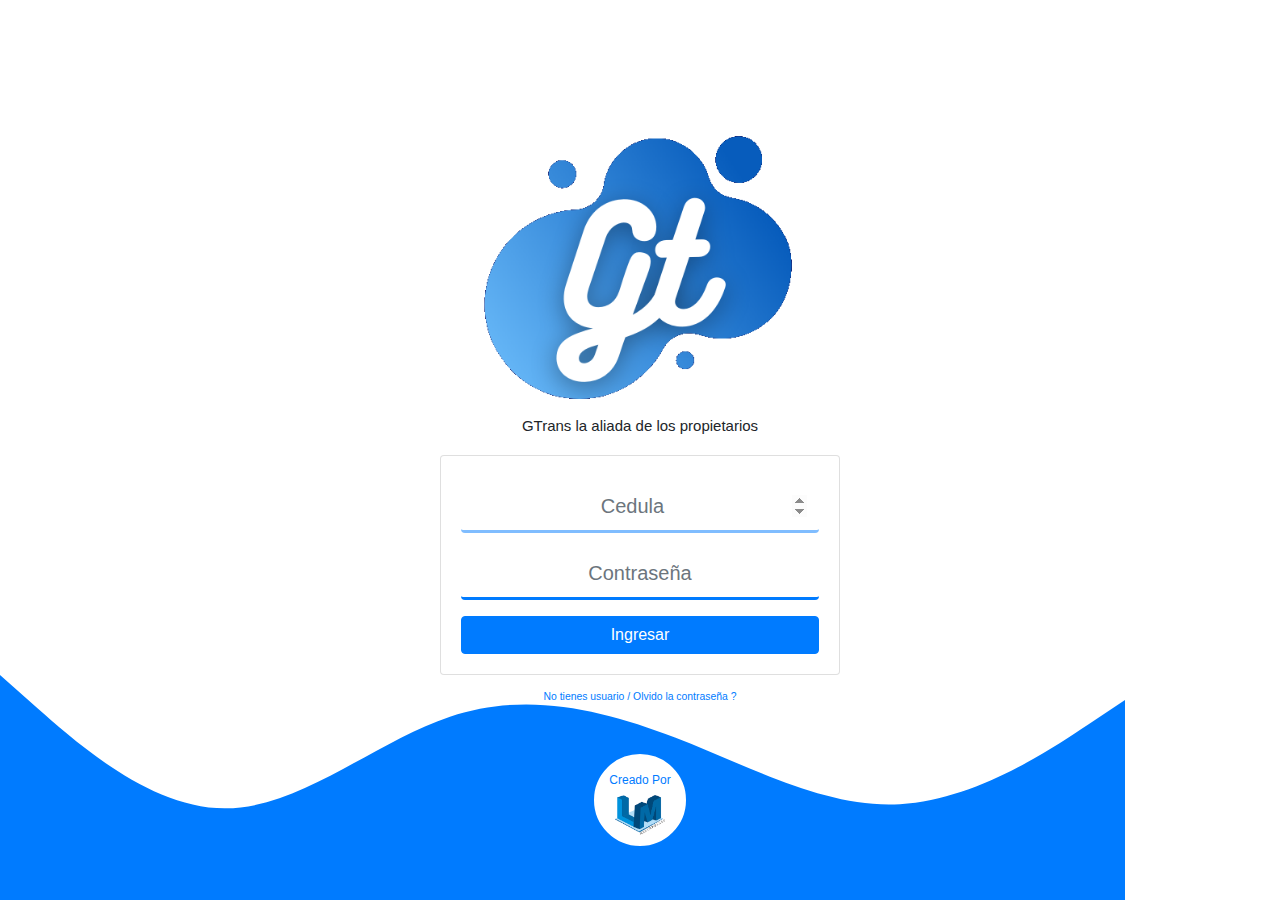
<file: index.html>
<!DOCTYPE html>
<html lang="es">

  <head>
    <meta charset="utf-8">
    <meta http-equiv="X-UA-Compatible" content="IE=edge">
    <meta name="viewport" content="width=device-width, initial-scale=1, shrink-to-fit=no, maximum-scale=1.0, user-scalable=0">

    <title>Login - PORTAL UNITED</title>

    <link href="libs/bootstrap.css" rel="stylesheet">
    <link href="libs/fontawesome/css/all.min.css" rel="stylesheet">
    <link href="css/styles.css" rel="stylesheet">

    <link href="../libs/normalize.css" rel="stylesheet">

  </head>

  <body class="width100porciento backgroundWhite hiddenScrollX">

    <div class="container paddingLaterales25px" style="margin-top: 10%">

      <div class="textCenter">
        <img src="images/logo_trans.png" style="width: 30%">
      </div>
      <h3 class="textCenter fontSize15px marginTop10px">GTrans la aliada de los propietarios</h3>

      <div class="card card-login mx-auto marginTop20px">
        <div id="cardLogin" class="card-body paddingTop10">
            <div class="form-group">
                <input type="number" id="inputCedula" class="form-control textCenter fontSize20px inputBorderBottom py-4 mt-3" placeholder="Cedula" autofocus="autofocus">
            </div>
            <div class="form-group">
                <input type="password" id="inputPassword" class="form-control textCenter fontSize20px inputBorderBottom py-4 mt-3" placeholder="Contraseña">
            </div>
            <a class="btn btn-primary btn-block colorWhite" id="btnlogin">Ingresar</a>
        </div>

        <!-- ***************************** -->

        <div id="cardEmpresa" class="card-body displayNone">
            <label for="inputCedula" class="textCenter fontSize18px width100porciento">Seleccione una empresa</label>
            <br>
            <label class="fontSize13px textCenter width100porciento"><i>Con la suscripcion <b>PLUS</b> puede consultar todas las empresas al mismo tiempo</i></label>
            <select class="form-control textCenter fontSize20px inputBorderBottom" id="inputEmpresa">
            </select>
            <a class="btn btn-primary btn-block colorWhite marginTop15px" id="btnSelectEmpresa">Ingresar</a>
        </div>
      </div>
      <h6 class="textCenter marginTop10px"><a class="fontSize13px" href="mailto:soporte@lmsoluciones.co?Subject=Crear%20/%20Asignar%20Usuario%20GTrans%20United"><small>No tienes usuario / Olvido la contraseña ?</small></a></h6>
    </div>


    <footer id="footerLogin" style="position: absolute; width: 100%; bottom: 0px;">
        <div id="divLogoBig">
          <div class="centerDiv">
            <a class="backgroundWhite aLogoBig" href="#">
              <h4 class="textCenter fontSize12px">Creado Por</h4>
              <img src="images/lm.png" class="imgLogoBig">
            </a>
          </div>  
        </div>

        <svg class="svgWave" xmlns="http://www.w3.org/2000/svg" viewBox="0 0 1440 320" style="height: 250px">
          <path fill="#007bff" fill-opacity="1" d="M0,32L48,74.7C96,117,192,203,288,202.7C384,203,480,117,576,85.3C672,53,768,75,864,112C960,149,1056,203,1152,197.3C1248,192,1344,128,1392,96L1440,64L1440,320L1392,320C1344,320,1248,320,1152,320C1056,320,960,320,864,320C768,320,672,320,576,320C480,320,384,320,288,320C192,320,96,320,48,320L0,320Z"></path>
        </svg>
    </footer>
    

    <script src="libs/jquery.js"></script>
    <script src="libs/bootstrap.js"></script>
    <script src="libs/jquery.easing.js"></script>
    <script src="libs/sweetalert2.js"></script>
    

    <script src="js/functionsUtiles.js"></script>
    <script src="js/views/index.js"></script>

  </body>
</html>
</file>
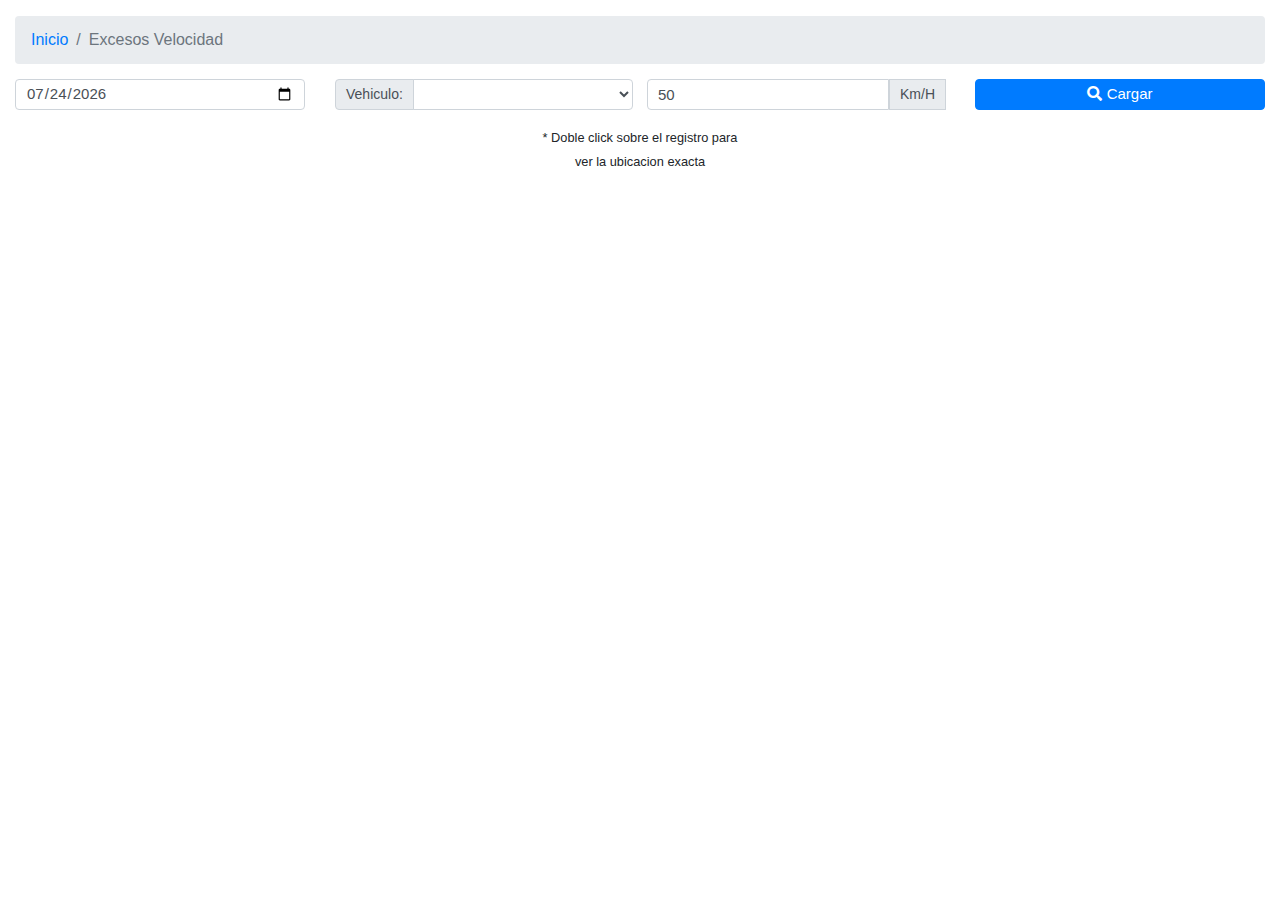
<file: views/excesosVelocidad.html>
<!DOCTYPE html>
<html lang="es">

  <head>
    <meta charset="utf-8">
    <meta http-equiv="X-UA-Compatible" content="IE=edge,chrome=1">
    <meta name="viewport" content="width=device-width, initial-scale=1, shrink-to-fit=no, maximum-scale=1.0, user-scalable=0">

    <title>EXCESOS VELOCIDAD</title>

    <link href="../libs/bootstrap.css" rel="stylesheet">
    <link href="../libs/fontawesome/css/all.min.css" rel="stylesheet">
    <link href="../css/styles.css" rel="stylesheet">
    
    <link href="https://jqwidgets.com/public/jqwidgets/styles/jqx.base.css" rel="stylesheet">
    <link href="https://jqwidgets.com/public/jqwidgets/styles/jqx.material.css" rel="stylesheet">

    <link href="../libs/normalize.css" rel="stylesheet">
    
  </head>

  <body id="page-top">

    <div id="wrapper">
      <div id="content-wrapper">

        <div class="container-fluid" style="height: 100%">

          <!-- Breadcrumbs-->
          <ol class="breadcrumb marginBottom10px">
              <li class="breadcrumb-item">
                <a href="#">Inicio</a>
              </li>
              <li class="breadcrumb-item active">Excesos Velocidad</li>
          </ol>
          
          <div class="row">
              <div class="col-12 col-sm-3 marginTop5px">
                  <input type="date" id="inpFecha" class="form-control input-sm inputSmall">
              </div>
              <div class="col-7 col-sm-3 marginTop5px paddingR7">
                  <div class="input-group">
                    <div class="input-group-prepend inputSmallSinPad">
                      <div class="input-group-text fontSize14px paddingLaterales10px">Vehiculo: </div>
                    </div>
                    <select class="form-control input-sm inputSmall" id="inpVehiculo">
                    </select>
                  </div>
              </div>
              <div class="col-5 col-sm-3 marginTop5px paddingL7">
                  <div class="input-group">
                    <input type="number" id="inpVelocidad" name="inpVelocidad" value="50" class="form-control input-sm inputSmall">
                    <div class="input-group-prepend inputSmallSinPad">
                      <div class="input-group-text fontSize14px paddingLaterales10px">Km/H</div>
                    </div>
                  </div>  
              </div>
              <div class="col-12 col-sm-3 marginTop5px">
                <button type="button" class="btn btn-primary width100porciento inputSmall" id="btnCargar"><i class="fas fa-search"></i> Cargar</button>
              </div>
          </div>

          <div class="marginTop10px">
              <div id="gridDatos"></div> 
          </div>

          <label class="width100porciento textCenter marginTop5px"><small>* Doble click sobre el registro  para <br> ver la ubicacion exacta</small></label>
        </div>
      </div>
    </div>


    <!-- UBICACION -->
    <div class="modal" tabindex="-1" role="dialog" id="modalUbicar" data-backdrop="static" data-keyboard="false">
      <div class="modal-dialog modal-dialog-centered modal-md">
        <div class="modal-content">
            <div class="modal-header">
                <h5 class="modal-title width100porciento textCenter">Ubicacion</h5>
            </div>
            <div class="modal-body" style="padding-top: 7px;">
                
                <label class="labelStyle width100porciento textCenter">Direccion:</label>
                <br>
                <label id="lblDireccion" class="margin0 width100porciento textCenter">-</label>

                <hr>

                <div id="googleMap" style="width:100%; height:250px;"></div>

            </div>
            <div class="modal-footer">
                <button type="button" class="btn btn-default" data-dismiss="modal">Cerrar</button>
            </div>
        </div>
      </div>
    </div>

    <!--  ----------------------------------- -->


    <script src="../libs/jquery.js"></script>
    <script src="../libs/bootstrap.js"></script>
    <script src="../libs/jquery.easing.js"></script>
    <script src="../libs/sweetalert2.js"></script>

    <script src="../libs/jqx-all.js"></script>

    <script src="../js/scripts.js"></script>
    <script src="../js/functionsUtiles.js"></script>
    <script src="../js/views/excesosVelocidad.js"></script>


  </body>

</html>
</file>
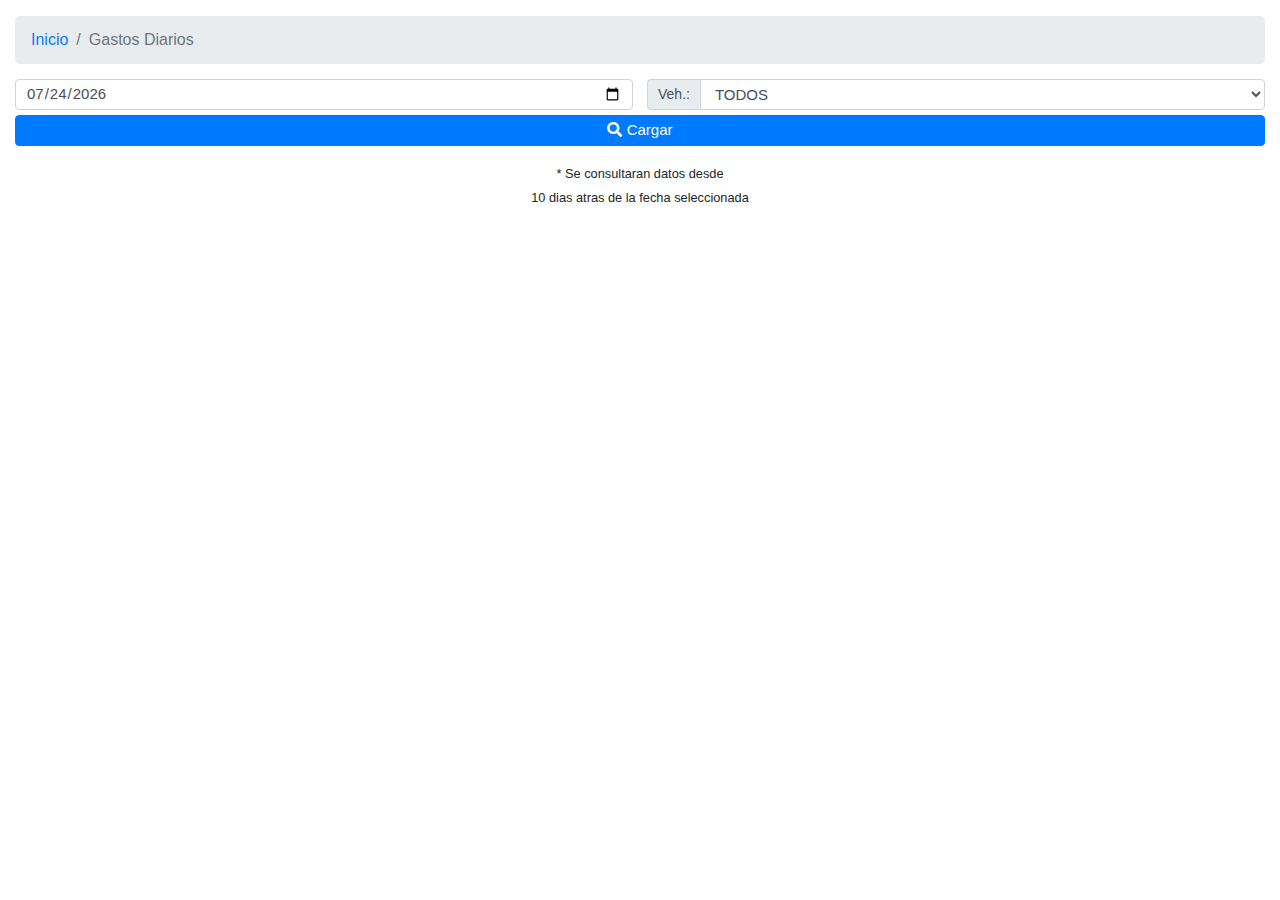
<file: views/gastos.html>
<!DOCTYPE html>
<html lang="es">

  <head>
    <meta charset="utf-8">
    <meta http-equiv="X-UA-Compatible" content="IE=edge,chrome=1">
    <meta name="viewport" content="width=device-width, initial-scale=1, shrink-to-fit=no, maximum-scale=1.0, user-scalable=0">

    <title>GASTOS DIARIOS</title>

    <link href="../libs/bootstrap.css" rel="stylesheet">
    <link href="../libs/fontawesome/css/all.min.css" rel="stylesheet">
    <link href="../css/styles.css" rel="stylesheet">
    
    <link href="https://jqwidgets.com/public/jqwidgets/styles/jqx.base.css" rel="stylesheet">
    <link href="https://jqwidgets.com/public/jqwidgets/styles/jqx.material.css" rel="stylesheet">

    <link href="../libs/normalize.css" rel="stylesheet">
    
  </head>

  <body id="page-top">

    <div id="wrapper">
      <div id="content-wrapper">

        <div class="container-fluid" style="height: 100%">

          <!-- Breadcrumbs-->
          <ol class="breadcrumb marginBottom10px">
              <li class="breadcrumb-item">
                <a href="#">Inicio</a>
              </li>
              <li class="breadcrumb-item active">Gastos Diarios</li>
          </ol>
          
          <div class="row">
              <div class="col-6 marginTop5px paddingR7">
                  <input type="date" class="form-control inputSmall input-sm" id="inpFecha">
              </div>
              <div class="col-6 marginTop5px paddingL7">
                  <div class="input-group">
                      <div class="input-group-prepend inputSmallSinPad">
                        <div class="input-group-text fontSize14px paddingLaterales10px">Veh.: </div>
                      </div>
                      <select class="form-control input-sm inputSmall" id="inpVehiculo">
                          <option value="N/A">TODOS</option>
                      </select>
                  </div>
              </div>
              <div class="col-12 marginTop5px">
                <button type="button" class="btn btn-primary width100porciento inputSmall" id="btnCargar">
                  <i class="fas fa-search"></i> Cargar</button>
              </div>
          </div>

          <div class="marginTop10px">
              <div id="gridDatos"></div> 
          </div>
          
          <label class="width100porciento textCenter marginTop5px"><small>* Se consultaran datos desde <br> 10 dias atras de la fecha seleccionada</small></label>
        </div>
      </div>
    </div>
    

    <script src="../libs/jquery.js"></script>
    <script src="../libs/bootstrap.js"></script>
    <script src="../libs/jquery.easing.js"></script>
    <script src="../libs/sweetalert2.js"></script>

    <script src="../libs/jqx-all.js"></script>

    <script src="../js/scripts.js"></script>
    <script src="../js/functionsUtiles.js"></script>
    <script src="../js/views/gastos.js"></script>


  </body>

</html>
</file>
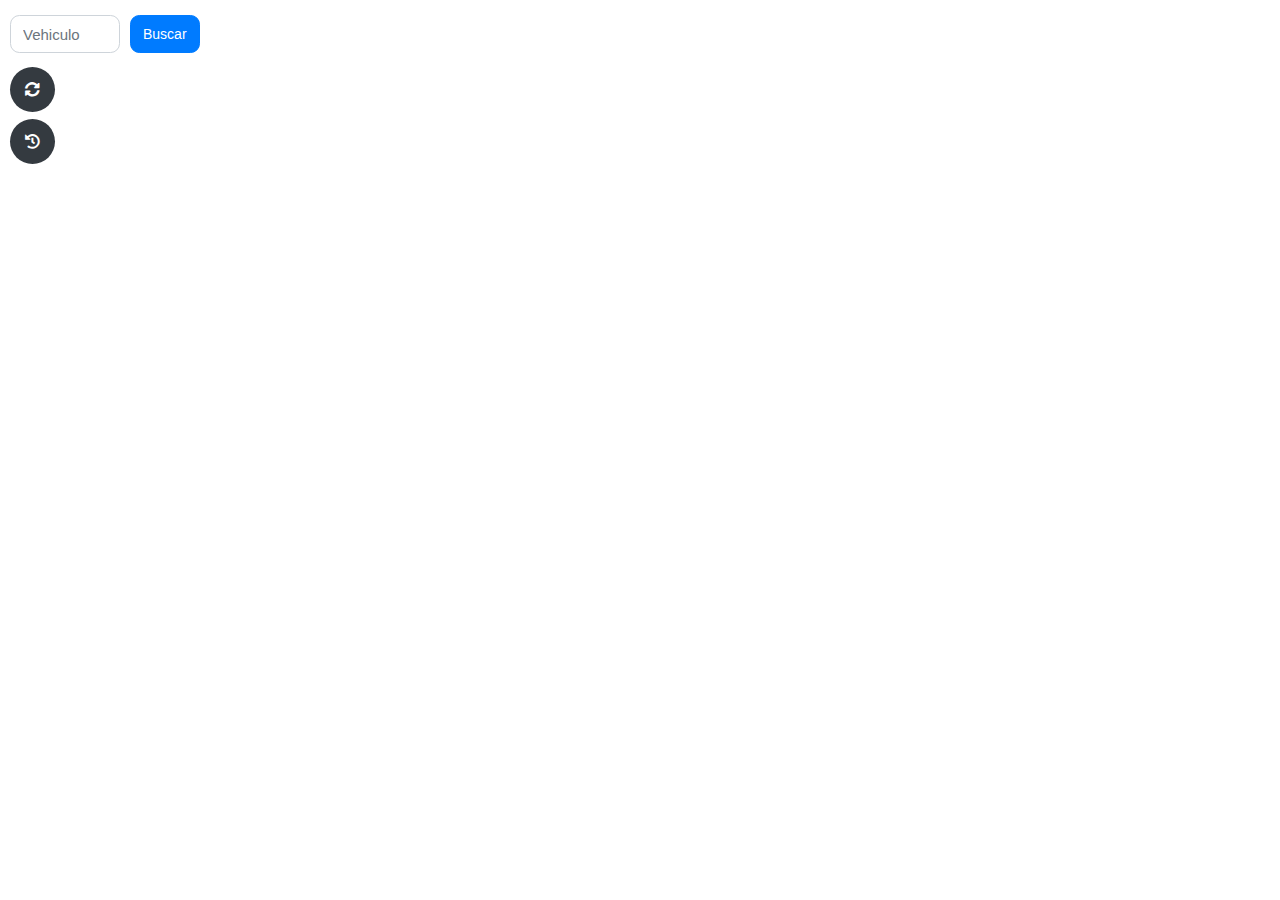
<file: views/mapa.html>
<!DOCTYPE html>
<html lang="es">

  <head>
    <meta charset="utf-8">
    <meta http-equiv="X-UA-Compatible" content="IE=edge,chrome=1">
    <meta name="viewport" content="width=device-width, initial-scale=1, shrink-to-fit=no, maximum-scale=1.0, user-scalable=0">

    <title>MAPA</title>

    <link href="../libs/bootstrap.css" rel="stylesheet">
    <link href="../libs/fontawesome/css/all.min.css" rel="stylesheet">
    <link href="../css/styles.css" rel="stylesheet">

    <link href="https://jqwidgets.com/public/jqwidgets/styles/jqx.base.css" rel="stylesheet">
    <link href="https://jqwidgets.com/public/jqwidgets/styles/jqx.material.css" rel="stylesheet">

    <link href="../libs/normalize.css" rel="stylesheet">
    
    <style type="text/css">

      .labelMarker{
          background: white;
          color: black;
          text-align: center;
          border: 1px solid black;
          padding: 1px 8px;
          font-weight: 500;
          font-size: 12px;
          border-radius: 3pt;
      }

      #btnFloatVehiculo{
          position: absolute; 
          top: 15px; 
          left: 10px; 
          z-index: 100;
          display: flex;
      }

      #btnFloatVehiculo input{
          color: black; 
          font-size: 15px; 
          width: 110px;
      }

      #btnFloatVehiculo button{
          padding: 6px;
          margin-left: 10px;
      }

      #btnsFlotantes{
          position: absolute;
          top: 60px;
          left: 10px;  
          width: 44px;
      }

      #btnsFlotantes button{
          margin-top: 7px;
          padding-top: 7px;
      }

      #btnsFlotantesRecorridos{
          position: absolute;
          bottom: 43px;
          left: 11px;  
      }

      #btnsFlotantesRecorridos button{
          padding: 5px 12px 7px 12px;
      }

    </style>

  </head>

  <body id="page-top">

    <div id="btnFloatVehiculo">
        <input id="inpVehiculo" type="text" class="form-control input-sm borderRadius7pt" placeholder="Vehiculo"/> 
        <button id="btnBusqueda" type="button" class='btn-floating btn btn-primary btn-sm paddingLaterales12px borderRadius7pt colorWhite'>Buscar</button>
    </div>

    <div id="googleMap" style="width:100%;height:100vh;"></div>

    <div id="btnsFlotantes">
        <button id="btnRefrecar" title="Refrescar Vehiculos" class="btn btn-circle btn-dark borderNone"><i class="fas fa-sync-alt fontSize15px colorWhite"></i></button>
        <button id="btnRecorrido" title="Recorridos" class="btn btn-circle btn-dark borderNone"><i class="fas fa-history fontSize15px colorWhite"></i></button>
    </div>

    <div id="btnsFlotantesRecorridos" class="displayNone">
        <div class="btn-group" role="group">
          <button id="btnFirst" title="Inicio" class="btn btn-dark borderNone"><i class="fa fa-step-backward fontSize13px"></i></button>
          <button id="btnBack" title="Retroceder" class="btn btn-dark borderNone"><i class="fa fa-backward fontSize13px"></i></button>
        </div>

        <button id="btnPause" title="Iniciar/Pausar" class="btn btn-circle btn-dark borderNone"><i class="fa fa-play fontSize16px"></i></button>

        <div class="btn-group" role="group">
          <button id="btnNext" title="Adelantar" class="btn btn-dark borderNone"><i class="fa fa-forward fontSize13px"></i></button>
          <button id="btnLast" title="Fin" class="btn btn-dark borderNone"><i class="fa fa-step-forward fontSize13px"></i></button>
        </div>
    </div>

    <!--  ----------------------------------- -->

    <!-- MODAL DETALLE -->
    <div class="modal" tabindex="-1" role="dialog" id="modalDetalle" data-backdrop="static" data-keyboard="false">
      <div class="modal-dialog modal-dialog-centered modal-md">
        <div class="modal-content">
            <div class="modal-header">
              <h5 class="modal-title width100porciento textCenter">Detalles del vehiculo <span id="spanVehiculo"></span></h5>
            </div>
            <div class="modal-body" style="padding-top: 7px;">

              <input type="hidden" id="inpVehiculoHidden" name="inpVehiculoHidden">

              <ul class="nav nav-tabs nav-fill" role="tablist">
                <li class="nav-item">
                  <a class="nav-link active" data-toggle="tab" href="#tabDatosGeneral" role="tab" aria-controls="tabDatosGeneral" aria-selected="true">Datos Generales</a>
                </li>
                <li class="nav-item">
                  <a class="nav-link" data-toggle="tab" href="#tabDetalle" role="tab" aria-controls="tabDetalle" aria-selected="false" id="aTabDetalle">Movilidad</a>
                </li>
              </ul>
              <div class="tab-content">
                <div class="tab-pane fade show active" id="tabDatosGeneral">
                  <div class="container">
                    <div class="row marginTop10px">
                        <div class="col-9">
                            <label class="labelStyle">Conductor:</label>
                            <input type="text" name="inpConductor" id="inpConductor" class="form-control input-sm inputSmall inpDatosVehiculo" readonly>
                        </div>
                        <div class="col-3">
                            <label class="labelStyle">Turno:</label>
                            <input type="text" name="inpTurno" id="inpTurno" class="form-control input-sm inputSmall inpDatosVehiculo" readonly>
                        </div>
                    </div>
                    <div class="row marginTop5px">
                        <div class="col-12">
                            <label class="labelStyle">Ruta:</label>
                            <input type="text" name="inpRuta" id="inpRuta" class="form-control input-sm inputSmall inpDatosVehiculo" readonly>
                        </div>
                        <div class="col-7">
                            <label class="labelStyle">Ultimo Dato:</label>
                            <input type="text" name="inpUltimoDato" id="inpUltimoDato" class="form-control input-sm inputSmall inpDatosVehiculoTracking" readonly>
                        </div>
                        <div class="col-5">
                            <label class="labelStyle">Velocidad:</label>
                            <div class="input-group">
                              <input type="text" name="inpVelocidad" id="inpVelocidad" class="form-control input-sm inputSmall inpDatosVehiculoTracking" readonly>
                              <div class="input-group-append inputSmallSinPad">
                                <span class="input-group-text backgroundWhite fontSize13px">Km/H</span>
                              </div>
                            </div>
                        </div>
                    </div>
                    <div class="row marginTop5px">
                        <div class="col-12">
                            <label class="labelStyle">Direccion:</label>
                            <input type="text" name="inpDireccion" id="inpDireccion" class="form-control input-sm inputSmall inpDatosVehiculoTracking" readonly>
                        </div>
                    </div>
                    <div class="row marginTop5px">
                        <div class="col-6">
                            <label class="labelStyle">Hora Despacho:</label>
                            <input type="text" name="inpHoraDespacho" id="inpHoraDespacho" class="form-control input-sm inputSmall inpDatosVehiculo" readonly>
                        </div>
                        <div class="col-6">
                            <label class="labelStyle">Estado Viaje:</label>
                            <input type="text" name="inpEstado" id="inpEstado" class="form-control input-sm inputSmall inpDatosVehiculo" readonly>
                        </div>
                    </div>
                  </div>
                </div>
                <div class="tab-pane fade" id="tabDetalle">
                    <div class="row marginTop10px">
                        <div class="col-7">
                            <input type="date" name="inpFechaDetalle" id="inpFechaDetalle" class="form-control input-sm inputSmall">
                        </div>
                        <div class="col-5">
                            <button type="button" id="btnCargarDetalle" class="btn btn-primary inputSmall width100porciento">Cargar</button>
                        </div>
                    </div>

                    <div class="height78porciento marginTop10px">
                        <div id="gridDetalle"></div> 
                    </div>
                </div>
              </div>

            </div>
            <div class="modal-footer">
              <button type="button" class="btn btn-default" data-dismiss="modal">Cerrar</button>
            </div>
        </div>
      </div>
    </div>

    <!--  ----------------------------------- -->

    <!-- MODAL RECORRIDO -->
    <div class="modal" tabindex="-1" role="dialog" id="modalRecorrido" data-backdrop="static" data-keyboard="false">
        <div class="modal-dialog modal-dialog-centered modal-md">
            <div class="modal-content">
                <div class="modal-header">
                    <h5 class="modal-title width100porciento textCenter">Generador de Recorridos</h5>
                </div>
                <div class="modal-body">
                    <div class="row">
                        <div class="col-5"> 
                            <label class="labelStyle">Vehiculo:</label>
                            <select class="form-control input-sm inputSmall text-center" id="inpVehiculoRecorrido">
                            </select>
                        </div>
                        <div class="col-7"> 
                            <label class="labelStyle">Fecha:</label>
                            <input type="date" id="inpFechaRecorrido" class="form-control input-sm inputSmall">
                        </div>
                    </div>
                    <div class="row marginTop10px">
                        <div class="col-6"> 
                            <label class="labelStyle">Hora Inicial:</label>
                            <input type="time" id="inpHoraInicialRecorrido" class="form-control input-sm inputSmall">
                        </div>
                        <div class="col-6">
                            <label class="labelStyle">Hora Final:</label>
                            <input type="time" id="inpHoraFinalRecorrido" class="form-control input-sm inputSmall">
                        </div>
                    </div>
                </div>
                <div class="modal-footer">
                    <button type="button" class="btn btn-default" data-dismiss="modal">Cerrar</button>
                    <button type="button" class="btn btn-primary" id="btnCargarRecorrido">Cargar Recorrido</button>
                </div>
            </div>
        </div>    
    </div>

    <!--  ----------------------------------- -->


    <script src="../libs/jquery.js"></script>
    <script src="../libs/bootstrap.js"></script>
    <script src="../libs/jquery.easing.js"></script>
    <script src="../libs/sweetalert2.js"></script>

    <script src="../libs/jqx-all.js"></script>
    
    <script src="../js/scripts.js"></script>
    <script src="../js/functionsUtiles.js"></script>
    <script src="../js/views/mapa.js"></script>

  </body>

</html>
</file>
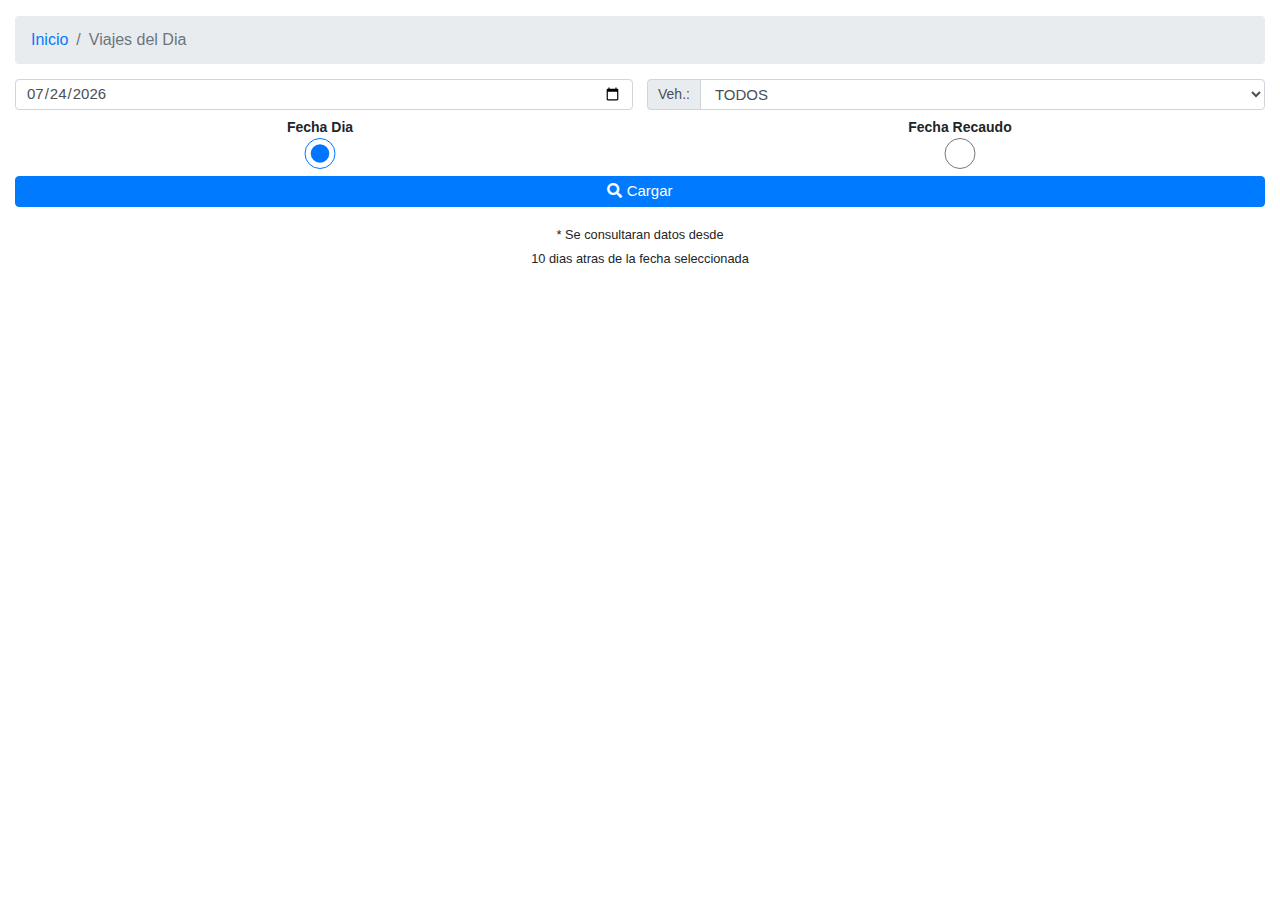
<file: views/viajes.html>
<!DOCTYPE html>
<html lang="es">

  <head>
    <meta charset="utf-8">
    <meta http-equiv="X-UA-Compatible" content="IE=edge,chrome=1">
    <meta name="viewport" content="width=device-width, initial-scale=1, shrink-to-fit=no, maximum-scale=1.0, user-scalable=0">

    <title>VIAJES DEL DIA</title>

    <link href="../libs/bootstrap.css" rel="stylesheet">
    <link href="../libs/fontawesome/css/all.min.css" rel="stylesheet">
    <link href="../css/styles.css" rel="stylesheet">
    
    <link href="https://jqwidgets.com/public/jqwidgets/styles/jqx.base.css" rel="stylesheet">
    <link href="https://jqwidgets.com/public/jqwidgets/styles/jqx.material.css" rel="stylesheet">

    <link href="../libs/normalize.css" rel="stylesheet">
    
  </head>

  <body id="page-top">

    <div id="wrapper">
      <div id="content-wrapper">

        <div class="container-fluid" style="height: 100%">

          <!-- Breadcrumbs-->
          <ol class="breadcrumb marginBottom10px">
              <li class="breadcrumb-item">
                <a href="#">Inicio</a>
              </li>
              <li class="breadcrumb-item active">Viajes del Dia</li>
          </ol>
          
          <div class="row">
              <div class="col-6 marginTop5px paddingR7">
                  <input type="date" class="form-control inputSmall input-sm" id="inpFecha">
              </div>
              <div class="col-6 marginTop5px paddingL7">
                  <div class="input-group">
                      <div class="input-group-prepend inputSmallSinPad">
                        <div class="input-group-text fontSize14px paddingLaterales10px">Veh.: </div>
                      </div>
                      <select class="form-control input-sm inputSmall" id="inpVehiculo">
                          <option value="N/A">TODOS</option>
                      </select>
                  </div>
              </div>
              <div class="col-6 marginTop5px textCenter">
                  <label class="labelStyle">Fecha Dia <input type="radio" name="inpCheckDia" class="form-control input-sm inputSmall" checked="true" value="0"></label>
              </div>
              <div class="col-6 marginTop5px textCenter">
                  <label class="labelStyle">Fecha Recaudo <input type="radio" name="inpCheckDia" class="form-control input-sm inputSmall" value="1"></label>
              </div>
              <div class="col-12 marginTop5px">
                <button type="button" class="btn btn-primary width100porciento inputSmall" id="btnCargar">
                  <i class="fas fa-search"></i> Cargar</button>
              </div>
          </div>

          <div class="marginTop10px">
              <div id="gridDatos"></div> 
          </div>
          
          <label class="width100porciento textCenter marginTop5px"><small>* Se consultaran datos desde <br> 10 dias atras de la fecha seleccionada</small></label>
        </div>
      </div>
    </div>
    

    <script src="../libs/jquery.js"></script>
    <script src="../libs/bootstrap.js"></script>
    <script src="../libs/jquery.easing.js"></script>
    <script src="../libs/sweetalert2.js"></script>

    <script src="../libs/jqx-all.js"></script>

    <script src="../js/scripts.js"></script>
    <script src="../js/functionsUtiles.js"></script>
    <script src="../js/views/viajes.js"></script>


  </body>

</html>
</file>
<file: css/styles.css>
html {
  position: relative;
  min-height: 100%;
}

body {
  height: 100%;
}

#wrapper {
  display: -webkit-box;
  display: -ms-flexbox;
  display: flex;
}

#wrapper #content-wrapper {
  /*overflow-x: hidden;*/
  width: 100%;
  padding-top: 1rem;
  padding-bottom: 1rem;
}

body.fixed-nav #content-wrapper {
  margin-top: 56px;
  padding-left: 90px;
}

body.fixed-nav.sidebar-toggled #content-wrapper {
  padding-left: 0;
}

@media (min-width: 768px) {
  body.fixed-nav #content-wrapper {
    padding-left: 225px;
  }
  body.fixed-nav.sidebar-toggled #content-wrapper {
    padding-left: 90px;
  }
}

.scroll-to-top {
  position: fixed;
  right: 15px;
  bottom: 25px;
  display: none;
  width: 50px;
  height: 50px;
  text-align: center;
  color: #fff;
  background: rgba(52, 58, 64, 0.5);
  line-height: 46px;
}

.scroll-to-top:focus, .scroll-to-top:hover {
  color: white;
}

.scroll-to-top:hover {
  background: #343a40;
}

.scroll-to-top i {
  font-weight: 800;
}

.smaller {
  font-size: 0.7rem;
}

.o-hidden {
  overflow: hidden !important;
}

.z-0 {
  z-index: 0;
}

.z-1 {
  z-index: 1;
}

.navbar-nav .form-inline .input-group {
  width: 100%;
}

.navbar-nav .nav-item.active .nav-link {
  color: #f7f7f7;
}

.navbar-nav .nav-item.dropdown .dropdown-toggle::after {
  width: 1rem;
  text-align: center;
  float: right;
  vertical-align: 0;
  border: 0;
  font-weight: 900;
  content: '\f105';
  font-family: 'Font Awesome 5 Free';
}

.navbar-nav .nav-item.dropdown.show .dropdown-toggle::after {
  content: '\f107';
}

.navbar-nav .nav-item.dropdown.no-arrow .dropdown-toggle::after {
  display: none;
}

.navbar-nav .nav-item .nav-link:focus {
  outline: none;
}

.navbar-nav .nav-item .nav-link .badge {
  position: absolute;
  margin-left: 0.75rem;
  top: 0.3rem;
  font-weight: 400;
  font-size: 0.5rem;
}

@media (min-width: 768px) {
  .navbar-nav .form-inline .input-group {
    width: auto;
  }
}

.sidebar {
  width: 90px !important;
  min-height: calc(100vh - 56px);
  transition: 0.2s all ease;
  /*background: linear-gradient(rgb(0, 0, 0), rgba(80, 80, 80, 0.8)), url(../images/sidebar.jpg);*/
  background: linear-gradient(-45deg, #008bbd, #29dac8);
}

.sidebar .nav-item:last-child {
  margin-bottom: 1rem;
}

.sidebar .nav-item .nav-link {
  text-align: center;
  padding: 0.75rem 1rem;
  width: 90px;
  transition: 0.2s all ease;
}

.sidebar .nav-item .nav-link span {
  font-size: 0.65rem;
  display: block;
}

.sidebar .nav-item .dropdown-menu {
  position: absolute !important;
  -webkit-transform: none !important;
  transform: none !important;
  left: calc(90px + 0.5rem) !important;
  margin: 0;
}

.sidebar .nav-item .dropdown-menu.dropup {
  bottom: 0;
  top: auto !important;
}

.sidebar .nav-item.dropdown .dropdown-toggle::after {
  display: none;
}

.sidebar .nav-item .nav-link {
  color: #f7f7f7;
}

.sidebar .nav-item .nav-link:active, .sidebar .nav-item .nav-link:focus, .sidebar .nav-item .nav-link:hover {
  color: #f7f7f7;
}

.sidebar.toggled {
  width: 0 !important;
  overflow: hidden;
}

.sidebar.toggled .nav-item .nav-link{
  margin-left: -50px;
}

@media (min-width: 768px) {
  .sidebar {
    width: 225px !important;
  }
  .sidebar .nav-item .nav-link {
    display: block;
    width: 100%;
    text-align: left;
    padding: 1rem;
    width: 225px;
  }
  .sidebar .nav-item .nav-link span {
    font-size: 1rem;
    display: inline;
  }
  .sidebar .nav-item .dropdown-menu {
    position: static !important;
    margin: 0 1rem;
    top: 0;
  }
  .sidebar .nav-item.dropdown .dropdown-toggle::after {
    display: block;
  }
  .sidebar.toggled {
    overflow: visible;
    width: 90px !important;
  }
  .sidebar.toggled .nav-item:last-child {
    margin-bottom: 1rem;
  }
  .sidebar.toggled .nav-item .nav-link {
    text-align: center;
    padding: 0.75rem 1rem;
    width: 90px;
  }
  .sidebar.toggled .nav-item .nav-link span {
    font-size: 0.65rem;
    display: block;
  }
  .sidebar.toggled .nav-item .dropdown-menu {
    position: absolute !important;
    -webkit-transform: none !important;
    transform: none !important;
    left: calc(90px + 0.5rem) !important;
    margin: 0;
  }
  .sidebar.toggled .nav-item .dropdown-menu.dropup {
    bottom: 0;
    top: auto !important;
  }
  .sidebar.toggled .nav-item.dropdown .dropdown-toggle::after {
    display: none;
  }
}

.sidebar.fixed-top {
  top: 56px;
  height: calc(100vh - 56px);
  overflow-y: auto;
}

.card-body-icon {
  position: absolute;
  z-index: 0;
  top: -15px;
  right: -3px;
  opacity: 0.4;
  font-size: 3.4rem;
  -webkit-transform: rotate(15deg);
  transform: rotate(15deg);
}

.card-body-icon-big {
  position: absolute;
  z-index: 0;
  top: -30px;
  right: -10px;
  opacity: 0.4;
  font-size: 5rem;
  -webkit-transform: rotate(15deg);
  transform: rotate(15deg);
}

@media (min-width: 576px) {
  .card-columns {
    -webkit-column-count: 1;
    column-count: 1;
  }
}

@media (min-width: 768px) {
  .card-columns {
    -webkit-column-count: 2;
    column-count: 2;
  }
}

@media (min-width: 1200px) {
  .card-columns {
    -webkit-column-count: 2;
    column-count: 2;
  }
}

:root {
  --input-padding-x: 0.75rem;
  --input-padding-y: 0.75rem;
}

.card-login {
  max-width: 25rem;
}

.card-register {
  max-width: 40rem;
}

.form-label-group {
  position: relative;
}

.form-label-group > input,
.form-label-group > label {
  padding: var(--input-padding-y) var(--input-padding-x);
  height: auto;
}

.form-label-group > label {
  position: absolute;
  top: 0;
  left: 0;
  display: block;
  width: 100%;
  margin-bottom: 0;
  /* Override default `<label>` margin */
  line-height: 1.5;
  color: #495057;
  border: 1px solid transparent;
  border-radius: 0.25rem;
  -webkit-transition: all 0.1s ease-in-out;
  transition: all 0.1s ease-in-out;
}

.form-label-group input::-webkit-input-placeholder {
  color: transparent;
}

.form-label-group input:-ms-input-placeholder {
  color: transparent;
}

.form-label-group input::-ms-input-placeholder {
  color: transparent;
}

.form-label-group input::placeholder {
  color: transparent;
}

.form-label-group input:not(:placeholder-shown) {
  padding-top: calc(var(--input-padding-y) + var(--input-padding-y) * (2 / 3));
  padding-bottom: calc(var(--input-padding-y) / 3);
}

.form-label-group input:not(:placeholder-shown) ~ label {
  padding-top: calc(var(--input-padding-y) / 3);
  padding-bottom: calc(var(--input-padding-y) / 3);
  font-size: 12px;
  color: #777;
}

footer.sticky-footer {
  display: -webkit-box;
  display: -ms-flexbox;
  display: flex;
  position: absolute;
  right: 0;
  bottom: 0;
  width: calc(100% - 90px);
  height: 80px;
  background-color: #e9ecef;
}

footer.sticky-footer .copyright {
  line-height: 1;
  font-size: 0.8rem;
}

@media (min-width: 768px) {
  footer.sticky-footer {
    width: calc(100% - 225px);
  }
}

body.sidebar-toggled footer.sticky-footer {
  width: 100%;
}

@media (min-width: 768px) {
  body.sidebar-toggled footer.sticky-footer {
    width: calc(100% - 90px);
  }
}

@media (max-width: 768px) {

}

/* ------------------------------------ */

.colorWhite{
  color: white !important;
}

.textCenter{
  text-align: center !important;
}

.fontSize20px{
  font-size: 20px;
}

.fontSize25px{
  font-size: 25px;
}

.fontSize50px{
  font-size: 50px;
}

.fontSize40px{
  font-size: 40px;
}

.height100porciento{
  height: 100% !important;
}

.height98porciento{
  height: 98% !important;
}

.height85porciento{
  height: 85% !important;
}

.height78porciento{
  height: 78% !important;
}

.height40px{
  height: 40px !important;
}

.width100porciento{
  width: 100% !important;
}

.padding0{
  padding: 0 !important;
}

.paddingBottom0{
  padding-bottom: 0px !important;
}

.paddingBottom20{
  padding-bottom: 20px !important;
}

.paddingTop10{
  padding-top: 10px !important;
}

.paddingTop10{
  padding-top: 10px !important;
}

.paddingR7{
  padding-right: 7px !important;
}

.paddingL7{
  padding-left: 7px !important;
}

.paddingR5{
  padding-right: 5px !important;
}

.paddingL5{
  padding-left: 5px !important;
}

.margin0{
  margin: 0px;
}

.marginTop5px{
  margin-top: 5px;
}

.marginTop10px{
  margin-top: 10px;
}

.marginTop15px{
  margin-top: 15px;
}

.marginTop20px{
  margin-top: 20px;
}

.marginBottom0px{
  margin-bottom: 0px;
}

.marginBottom5px{
  margin-bottom: 5px;
}

.marginBottom10px{
  margin-bottom: 10px;
}

.marginLeft5px{
  margin-left: 5px;
}

.marginLeft10px{
  margin-left: 10px;
}

.marginSuperior10px{
  margin-top: 10px;
  margin-bottom: 10px;
}

.backgroundWhite{
  background: white;
}

.backgroundWhiteOscuro{
  background: #E9ECEF;
}

.backgroundWhiteClaro{
  background: #f7f7f7;
}

.backgroundBlue{
  background: #0091DB;
}

.backgroundImage{
  background: linear-gradient(rgb(0, 0, 0), rgba(99, 99, 99, 0.43)), url(../images/sidebar.jpg);
  background-repeat: no-repeat;
  background-position: center;
  background-size: 100% 100%;
}

.colorBlack{
  color: #201f21;
}

.colorWhiteOscuro{
  color: #E9ECEF;
}
  
.colorGray{
  color: #a5a9ad;
}

.colorBlue{
  color: #007bff;
}

.colorYellow{
  color: #ffc107;
}

.aLogo{
  width: 42px; 
  height: 40px; 
  border-radius: 50%; 
  text-align: center; 
  border: 2px solid gray; 
}

.aLogoBig{
  width: 100px;
  height: 100px;
  border-radius: 50%;
  text-align: center;
  border: 4px solid #007bff;
  padding: 15px;
  padding-top: 19px;
}

.imgLogo{
  width: 30px; 
  height: 27px; 
  margin-left: 1px; 
  margin-top: 7px;
}

.imgLogoBig{
  width: 50px; 
  height: 40px;
}

.jqx-grid-column-header{
  font-weight: bold !important;
}

.paddingSuperiores5px{
  padding-top: 5px !important;
  padding-bottom: 5px !important;
}

.paddingSuperiores10px{
  padding-top: 10px !important;
  padding-bottom: 10px !important;
}

.paddingLaterales12px{
  padding-left: 12px !important;
  padding-right: 12px !important;
}

.paddingLaterales25px{
  padding-left: 25px !important;
  padding-right: 25px !important;
}

.z-index200{
  z-index: 200;
}

.borderRadius7pt{
  border-radius: 7pt;
}

.nav-tabs li a{
  padding: 5px 10px;  
  font-size: 13px;
}

.inputSmall{
  font-size: 15px;
  padding: 2px 10px;
  height: 31px;
}

.inputSmallSinPad{
  font-size: 15px;
  height: 31px;
}

.labelStyle{
    margin-bottom: 2px;
    font-size: 14px;
    font-weight: 600;
}

.fontSize12px{
  font-size: 12px;
}

.fontSize13px{
  font-size: 13px;
}

.fontSize14px{
  font-size: 14px;
}

.fontSize15px{
  font-size: 15px !important;
}

.fontSize16px{
  font-size: 16px;
}

.fontSize18px{
  font-size: 18px;
}

.centerDiv{
  display: flex;
  justify-content: center;
  align-items: center;
}

hr.styleHR {
    border: 0;
    height: 1px;
    background-image: linear-gradient(to right, rgba(0, 0, 0, 0), rgb(46, 43, 193), rgba(0, 0, 0, 0));
    margin: 10px 0px 10px 0px;
}

.paddingLaterales10px{
  padding-left: 10px;
  padding-right: 10px;
}

.borderNone{
  border: none;
}

.sombra{
    -webkit-box-shadow: 4px 5px 19px -6px rgba(0,0,0,0.5);
    -moz-box-shadow: 4px 5px 19px -6px rgba(0,0,0,0.5);
    box-shadow: 4px 5px 19px -6px rgba(0,0,0,0.5);
}
.sombraSuave{
    -webkit-box-shadow: 4px 5px 19px -10px rgba(0,0,0,0.5);
    -moz-box-shadow: 4px 5px 19px -10px rgba(0,0,0,0.5);
    box-shadow: 4px 5px 19px -10px rgba(0,0,0,0.5);
}
.sombraAunMasSuave{
    -webkit-box-shadow: 4px 5px 19px -10px rgba(0, 0, 0, 0.1);
    -moz-box-shadow: 4px 5px 19px -10px rgba(0, 0, 0, 0.1);
    box-shadow: 4px 5px 19px -10px rgba(0, 0, 0, 0.1);
}
.sombraMasSuave{
    box-shadow: 0.150rem 0.25rem rgba(0,0,0,0.075)!important;
}
.sombraText{
    text-shadow: 3px 2px 2px #f4f4f4, 2px 2px #f9f9f8;
}
.sombraTextSuave{
    text-shadow: 3px 2px 2px #fdfdfd, 2px 2px #ffffff;
}
.displayNone{
  display: none;
}
.displayBlock{
  display: block;
}
.displayFlex{
  display: flex;
}
.btn-circle{
  width: 45px;
  height: 45px;
  border-radius: 50%;
}
.fontBold{
  font-weight: bold;
}
.fontWeight500{
  font-weight: 500;
}
.fontWeight400{
  font-weight: 400;
}
.inputBorderBottom{
  border: none;
  border-bottom: 3px solid #007bff;
}
.burbujaVehiculoDash{
  width: 100%; 
  padding: 0px 0px 10px 10px; 
  border-radius: 10px; 
  font-size: 15px; 
}
.burbujaVehiculoDash.miniature{
  padding: 0px; 
}
.burbujaVehiculoDash .bur-title{
  width: 100%; 
  padding: 2px 15px 2px 20px; 
  border-radius: 0px 0px 0px 10px;
}
.burbujaVehiculoDash.miniature .bur-title{
  border-radius: 0px;
  text-align: center;
}
.burbujaVehiculoDash.miniature .icon-bus{
  font-size: 40px !important;
}
.burbujaVehiculoDash .bur-btns{
  background: white; 
  width: 20px; 
  height: 20px; 
  border-radius: 50%; 
  margin-left: 7px;
  color: #525758 !important;
}
.burbujaVehiculoDash.bur-yellow{
  border: 4px solid #ffea00; 
  background: #fffff6;
}
.burbujaVehiculoDash.bur-yellow .icon-bus{
  color: #ffea00;
}
.burbujaVehiculoDash.bur-yellow .bur-title{
  background: #ffea0075; 
  color: #525758;
}
.burbujaVehiculoDash.bur-green{
  border: 4px solid #72ff72; 
  background: #f6fff6;
}
.burbujaVehiculoDash.bur-green .icon-bus{
  color: #72ff72;
}
.burbujaVehiculoDash.bur-green .bur-title{
  background: #72ff7275; 
  color: #525758;
}
.burbujaVehiculoDash.bur-gray{
  border: 4px solid #bdbdbd; 
  background: #fcfcfc;
}
.burbujaVehiculoDash.bur-gray .icon-bus{
  color: #bdbdbd;
}
.burbujaVehiculoDash.bur-gray .bur-title{
  background: #bdbdbd75; 
  color: #525758;
}
.burbujaVehiculoDash.bur-red{
  border: 4px solid #ff5722; 
  background: #fff6f6a8;
}
.burbujaVehiculoDash.bur-red .icon-bus{
  color: #ff5722;
}
.burbujaVehiculoDash.bur-red .bur-title{
  background: #ff572275; 
  color: #525758;
}


input:focus, select:focus, button:focus {
  outline: 0 !important;
  box-shadow: none !important;
}
@keyframes animateWave {
  0% {
    transform: scale(1,0);
  }
  100% {
    transform: scale(1,1);
  }
}
.svgWave {
  display: block;
  transform-origin: bottom;
  animation: animateWave 2000ms cubic-bezier(0.23, 1, 0.32, 1) forwards;
}
#divLogoBig{
  position: absolute; 
  bottom: 50px;
  width: 100%; 
  z-index: 100;
  animation: animateLogoBig 2000ms cubic-bezier(0.23, 1, 0.32, 1) forwards;
}
@keyframes animateLogoBig {
  0% {bottom: -200px;}
  100% {bottom: 50px;}
}
.hiddenScrollX{
  overflow-x: hidden;
}
.classAnimationBodyLogin{
  position: absolute;
  left: calc((1120px - 100vw)*-1); /* 1120 ES EL TAMAÑO DEL SVG DE OLA */
  animation: animateBodyLogin 3s infinite alternate linear;
}
@keyframes animateBodyLogin {
  0% {
    left: 0px;
    opacity: 1;
  }
  100% {
    left: calc((1120px - 100vw)*-1);
    opacity: 0;
  }
}
@keyframes gradient {
  0% {
    background-position: 0% 50%;
  }
  50% {
    background-position: 100% 50%;
  }
  100% {
    background-position: 0% 50%;
  }
}
</file>
<file: libs/fontawesome/css/all.min.css>
/*!
 * Font Awesome Free 5.3.1 by @fontawesome - https://fontawesome.com
 * License - https://fontawesome.com/license/free (Icons: CC BY 4.0, Fonts: SIL OFL 1.1, Code: MIT License)
 */
.fa,.fab,.fal,.far,.fas{-moz-osx-font-smoothing:grayscale;-webkit-font-smoothing:antialiased;display:inline-block;font-style:normal;font-variant:normal;text-rendering:auto;line-height:1}.fa-lg{font-size:1.33333em;line-height:.75em;vertical-align:-.0667em}.fa-xs{font-size:.75em}.fa-sm{font-size:.875em}.fa-1x{font-size:1em}.fa-2x{font-size:2em}.fa-3x{font-size:3em}.fa-4x{font-size:4em}.fa-5x{font-size:5em}.fa-6x{font-size:6em}.fa-7x{font-size:7em}.fa-8x{font-size:8em}.fa-9x{font-size:9em}.fa-10x{font-size:10em}.fa-fw{text-align:center;width:1.25em}.fa-ul{list-style-type:none;margin-left:2.5em;padding-left:0}.fa-ul>li{position:relative}.fa-li{left:-2em;position:absolute;text-align:center;width:2em;line-height:inherit}.fa-border{border:.08em solid #eee;border-radius:.1em;padding:.2em .25em .15em}.fa-pull-left{float:left}.fa-pull-right{float:right}.fa.fa-pull-left,.fab.fa-pull-left,.fal.fa-pull-left,.far.fa-pull-left,.fas.fa-pull-left{margin-right:.3em}.fa.fa-pull-right,.fab.fa-pull-right,.fal.fa-pull-right,.far.fa-pull-right,.fas.fa-pull-right{margin-left:.3em}.fa-spin{animation:fa-spin 2s infinite linear}.fa-pulse{animation:fa-spin 1s infinite steps(8)}@keyframes fa-spin{0%{transform:rotate(0deg)}to{transform:rotate(1turn)}}.fa-rotate-90{-ms-filter:"progid:DXImageTransform.Microsoft.BasicImage(rotation=1)";transform:rotate(90deg)}.fa-rotate-180{-ms-filter:"progid:DXImageTransform.Microsoft.BasicImage(rotation=2)";transform:rotate(180deg)}.fa-rotate-270{-ms-filter:"progid:DXImageTransform.Microsoft.BasicImage(rotation=3)";transform:rotate(270deg)}.fa-flip-horizontal{-ms-filter:"progid:DXImageTransform.Microsoft.BasicImage(rotation=0, mirror=1)";transform:scaleX(-1)}.fa-flip-vertical{transform:scaleY(-1)}.fa-flip-horizontal.fa-flip-vertical,.fa-flip-vertical{-ms-filter:"progid:DXImageTransform.Microsoft.BasicImage(rotation=2, mirror=1)"}.fa-flip-horizontal.fa-flip-vertical{transform:scale(-1)}:root .fa-flip-horizontal,:root .fa-flip-vertical,:root .fa-rotate-90,:root .fa-rotate-180,:root .fa-rotate-270{-webkit-filter:none;filter:none}.fa-stack{display:inline-block;height:2em;line-height:2em;position:relative;vertical-align:middle;width:2em}.fa-stack-1x,.fa-stack-2x{left:0;position:absolute;text-align:center;width:100%}.fa-stack-1x{line-height:inherit}.fa-stack-2x{font-size:2em}.fa-inverse{color:#fff}.fa-500px:before{content:"\f26e"}.fa-accessible-icon:before{content:"\f368"}.fa-accusoft:before{content:"\f369"}.fa-ad:before{content:"\f641"}.fa-address-book:before{content:"\f2b9"}.fa-address-card:before{content:"\f2bb"}.fa-adjust:before{content:"\f042"}.fa-adn:before{content:"\f170"}.fa-adversal:before{content:"\f36a"}.fa-affiliatetheme:before{content:"\f36b"}.fa-air-freshener:before{content:"\f5d0"}.fa-algolia:before{content:"\f36c"}.fa-align-center:before{content:"\f037"}.fa-align-justify:before{content:"\f039"}.fa-align-left:before{content:"\f036"}.fa-align-right:before{content:"\f038"}.fa-alipay:before{content:"\f642"}.fa-allergies:before{content:"\f461"}.fa-amazon:before{content:"\f270"}.fa-amazon-pay:before{content:"\f42c"}.fa-ambulance:before{content:"\f0f9"}.fa-american-sign-language-interpreting:before{content:"\f2a3"}.fa-amilia:before{content:"\f36d"}.fa-anchor:before{content:"\f13d"}.fa-android:before{content:"\f17b"}.fa-angellist:before{content:"\f209"}.fa-angle-double-down:before{content:"\f103"}.fa-angle-double-left:before{content:"\f100"}.fa-angle-double-right:before{content:"\f101"}.fa-angle-double-up:before{content:"\f102"}.fa-angle-down:before{content:"\f107"}.fa-angle-left:before{content:"\f104"}.fa-angle-right:before{content:"\f105"}.fa-angle-up:before{content:"\f106"}.fa-angry:before{content:"\f556"}.fa-angrycreative:before{content:"\f36e"}.fa-angular:before{content:"\f420"}.fa-ankh:before{content:"\f644"}.fa-app-store:before{content:"\f36f"}.fa-app-store-ios:before{content:"\f370"}.fa-apper:before{content:"\f371"}.fa-apple:before{content:"\f179"}.fa-apple-alt:before{content:"\f5d1"}.fa-apple-pay:before{content:"\f415"}.fa-archive:before{content:"\f187"}.fa-archway:before{content:"\f557"}.fa-arrow-alt-circle-down:before{content:"\f358"}.fa-arrow-alt-circle-left:before{content:"\f359"}.fa-arrow-alt-circle-right:before{content:"\f35a"}.fa-arrow-alt-circle-up:before{content:"\f35b"}.fa-arrow-circle-down:before{content:"\f0ab"}.fa-arrow-circle-left:before{content:"\f0a8"}.fa-arrow-circle-right:before{content:"\f0a9"}.fa-arrow-circle-up:before{content:"\f0aa"}.fa-arrow-down:before{content:"\f063"}.fa-arrow-left:before{content:"\f060"}.fa-arrow-right:before{content:"\f061"}.fa-arrow-up:before{content:"\f062"}.fa-arrows-alt:before{content:"\f0b2"}.fa-arrows-alt-h:before{content:"\f337"}.fa-arrows-alt-v:before{content:"\f338"}.fa-assistive-listening-systems:before{content:"\f2a2"}.fa-asterisk:before{content:"\f069"}.fa-asymmetrik:before{content:"\f372"}.fa-at:before{content:"\f1fa"}.fa-atlas:before{content:"\f558"}.fa-atom:before{content:"\f5d2"}.fa-audible:before{content:"\f373"}.fa-audio-description:before{content:"\f29e"}.fa-autoprefixer:before{content:"\f41c"}.fa-avianex:before{content:"\f374"}.fa-aviato:before{content:"\f421"}.fa-award:before{content:"\f559"}.fa-aws:before{content:"\f375"}.fa-backspace:before{content:"\f55a"}.fa-backward:before{content:"\f04a"}.fa-balance-scale:before{content:"\f24e"}.fa-ban:before{content:"\f05e"}.fa-band-aid:before{content:"\f462"}.fa-bandcamp:before{content:"\f2d5"}.fa-barcode:before{content:"\f02a"}.fa-bars:before{content:"\f0c9"}.fa-baseball-ball:before{content:"\f433"}.fa-basketball-ball:before{content:"\f434"}.fa-bath:before{content:"\f2cd"}.fa-battery-empty:before{content:"\f244"}.fa-battery-full:before{content:"\f240"}.fa-battery-half:before{content:"\f242"}.fa-battery-quarter:before{content:"\f243"}.fa-battery-three-quarters:before{content:"\f241"}.fa-bed:before{content:"\f236"}.fa-beer:before{content:"\f0fc"}.fa-behance:before{content:"\f1b4"}.fa-behance-square:before{content:"\f1b5"}.fa-bell:before{content:"\f0f3"}.fa-bell-slash:before{content:"\f1f6"}.fa-bezier-curve:before{content:"\f55b"}.fa-bible:before{content:"\f647"}.fa-bicycle:before{content:"\f206"}.fa-bimobject:before{content:"\f378"}.fa-binoculars:before{content:"\f1e5"}.fa-birthday-cake:before{content:"\f1fd"}.fa-bitbucket:before{content:"\f171"}.fa-bitcoin:before{content:"\f379"}.fa-bity:before{content:"\f37a"}.fa-black-tie:before{content:"\f27e"}.fa-blackberry:before{content:"\f37b"}.fa-blender:before{content:"\f517"}.fa-blind:before{content:"\f29d"}.fa-blogger:before{content:"\f37c"}.fa-blogger-b:before{content:"\f37d"}.fa-bluetooth:before{content:"\f293"}.fa-bluetooth-b:before{content:"\f294"}.fa-bold:before{content:"\f032"}.fa-bolt:before{content:"\f0e7"}.fa-bomb:before{content:"\f1e2"}.fa-bone:before{content:"\f5d7"}.fa-bong:before{content:"\f55c"}.fa-book:before{content:"\f02d"}.fa-book-open:before{content:"\f518"}.fa-book-reader:before{content:"\f5da"}.fa-bookmark:before{content:"\f02e"}.fa-bowling-ball:before{content:"\f436"}.fa-box:before{content:"\f466"}.fa-box-open:before{content:"\f49e"}.fa-boxes:before{content:"\f468"}.fa-braille:before{content:"\f2a1"}.fa-brain:before{content:"\f5dc"}.fa-briefcase:before{content:"\f0b1"}.fa-briefcase-medical:before{content:"\f469"}.fa-broadcast-tower:before{content:"\f519"}.fa-broom:before{content:"\f51a"}.fa-brush:before{content:"\f55d"}.fa-btc:before{content:"\f15a"}.fa-bug:before{content:"\f188"}.fa-building:before{content:"\f1ad"}.fa-bullhorn:before{content:"\f0a1"}.fa-bullseye:before{content:"\f140"}.fa-burn:before{content:"\f46a"}.fa-buromobelexperte:before{content:"\f37f"}.fa-bus:before{content:"\f207"}.fa-bus-alt:before{content:"\f55e"}.fa-business-time:before{content:"\f64a"}.fa-buysellads:before{content:"\f20d"}.fa-calculator:before{content:"\f1ec"}.fa-calendar:before{content:"\f133"}.fa-calendar-alt:before{content:"\f073"}.fa-calendar-check:before{content:"\f274"}.fa-calendar-minus:before{content:"\f272"}.fa-calendar-plus:before{content:"\f271"}.fa-calendar-times:before{content:"\f273"}.fa-camera:before{content:"\f030"}.fa-camera-retro:before{content:"\f083"}.fa-cannabis:before{content:"\f55f"}.fa-capsules:before{content:"\f46b"}.fa-car:before{content:"\f1b9"}.fa-car-alt:before{content:"\f5de"}.fa-car-battery:before{content:"\f5df"}.fa-car-crash:before{content:"\f5e1"}.fa-car-side:before{content:"\f5e4"}.fa-caret-down:before{content:"\f0d7"}.fa-caret-left:before{content:"\f0d9"}.fa-caret-right:before{content:"\f0da"}.fa-caret-square-down:before{content:"\f150"}.fa-caret-square-left:before{content:"\f191"}.fa-caret-square-right:before{content:"\f152"}.fa-caret-square-up:before{content:"\f151"}.fa-caret-up:before{content:"\f0d8"}.fa-cart-arrow-down:before{content:"\f218"}.fa-cart-plus:before{content:"\f217"}.fa-cc-amazon-pay:before{content:"\f42d"}.fa-cc-amex:before{content:"\f1f3"}.fa-cc-apple-pay:before{content:"\f416"}.fa-cc-diners-club:before{content:"\f24c"}.fa-cc-discover:before{content:"\f1f2"}.fa-cc-jcb:before{content:"\f24b"}.fa-cc-mastercard:before{content:"\f1f1"}.fa-cc-paypal:before{content:"\f1f4"}.fa-cc-stripe:before{content:"\f1f5"}.fa-cc-visa:before{content:"\f1f0"}.fa-centercode:before{content:"\f380"}.fa-certificate:before{content:"\f0a3"}.fa-chalkboard:before{content:"\f51b"}.fa-chalkboard-teacher:before{content:"\f51c"}.fa-charging-station:before{content:"\f5e7"}.fa-chart-area:before{content:"\f1fe"}.fa-chart-bar:before{content:"\f080"}.fa-chart-line:before{content:"\f201"}.fa-chart-pie:before{content:"\f200"}.fa-check:before{content:"\f00c"}.fa-check-circle:before{content:"\f058"}.fa-check-double:before{content:"\f560"}.fa-check-square:before{content:"\f14a"}.fa-chess:before{content:"\f439"}.fa-chess-bishop:before{content:"\f43a"}.fa-chess-board:before{content:"\f43c"}.fa-chess-king:before{content:"\f43f"}.fa-chess-knight:before{content:"\f441"}.fa-chess-pawn:before{content:"\f443"}.fa-chess-queen:before{content:"\f445"}.fa-chess-rook:before{content:"\f447"}.fa-chevron-circle-down:before{content:"\f13a"}.fa-chevron-circle-left:before{content:"\f137"}.fa-chevron-circle-right:before{content:"\f138"}.fa-chevron-circle-up:before{content:"\f139"}.fa-chevron-down:before{content:"\f078"}.fa-chevron-left:before{content:"\f053"}.fa-chevron-right:before{content:"\f054"}.fa-chevron-up:before{content:"\f077"}.fa-child:before{content:"\f1ae"}.fa-chrome:before{content:"\f268"}.fa-church:before{content:"\f51d"}.fa-circle:before{content:"\f111"}.fa-circle-notch:before{content:"\f1ce"}.fa-city:before{content:"\f64f"}.fa-clipboard:before{content:"\f328"}.fa-clipboard-check:before{content:"\f46c"}.fa-clipboard-list:before{content:"\f46d"}.fa-clock:before{content:"\f017"}.fa-clone:before{content:"\f24d"}.fa-closed-captioning:before{content:"\f20a"}.fa-cloud:before{content:"\f0c2"}.fa-cloud-download-alt:before{content:"\f381"}.fa-cloud-upload-alt:before{content:"\f382"}.fa-cloudscale:before{content:"\f383"}.fa-cloudsmith:before{content:"\f384"}.fa-cloudversify:before{content:"\f385"}.fa-cocktail:before{content:"\f561"}.fa-code:before{content:"\f121"}.fa-code-branch:before{content:"\f126"}.fa-codepen:before{content:"\f1cb"}.fa-codiepie:before{content:"\f284"}.fa-coffee:before{content:"\f0f4"}.fa-cog:before{content:"\f013"}.fa-cogs:before{content:"\f085"}.fa-coins:before{content:"\f51e"}.fa-columns:before{content:"\f0db"}.fa-comment:before{content:"\f075"}.fa-comment-alt:before{content:"\f27a"}.fa-comment-dollar:before{content:"\f651"}.fa-comment-dots:before{content:"\f4ad"}.fa-comment-slash:before{content:"\f4b3"}.fa-comments:before{content:"\f086"}.fa-comments-dollar:before{content:"\f653"}.fa-compact-disc:before{content:"\f51f"}.fa-compass:before{content:"\f14e"}.fa-compress:before{content:"\f066"}.fa-concierge-bell:before{content:"\f562"}.fa-connectdevelop:before{content:"\f20e"}.fa-contao:before{content:"\f26d"}.fa-cookie:before{content:"\f563"}.fa-cookie-bite:before{content:"\f564"}.fa-copy:before{content:"\f0c5"}.fa-copyright:before{content:"\f1f9"}.fa-couch:before{content:"\f4b8"}.fa-cpanel:before{content:"\f388"}.fa-creative-commons:before{content:"\f25e"}.fa-creative-commons-by:before{content:"\f4e7"}.fa-creative-commons-nc:before{content:"\f4e8"}.fa-creative-commons-nc-eu:before{content:"\f4e9"}.fa-creative-commons-nc-jp:before{content:"\f4ea"}.fa-creative-commons-nd:before{content:"\f4eb"}.fa-creative-commons-pd:before{content:"\f4ec"}.fa-creative-commons-pd-alt:before{content:"\f4ed"}.fa-creative-commons-remix:before{content:"\f4ee"}.fa-creative-commons-sa:before{content:"\f4ef"}.fa-creative-commons-sampling:before{content:"\f4f0"}.fa-creative-commons-sampling-plus:before{content:"\f4f1"}.fa-creative-commons-share:before{content:"\f4f2"}.fa-credit-card:before{content:"\f09d"}.fa-crop:before{content:"\f125"}.fa-crop-alt:before{content:"\f565"}.fa-cross:before{content:"\f654"}.fa-crosshairs:before{content:"\f05b"}.fa-crow:before{content:"\f520"}.fa-crown:before{content:"\f521"}.fa-css3:before{content:"\f13c"}.fa-css3-alt:before{content:"\f38b"}.fa-cube:before{content:"\f1b2"}.fa-cubes:before{content:"\f1b3"}.fa-cut:before{content:"\f0c4"}.fa-cuttlefish:before{content:"\f38c"}.fa-d-and-d:before{content:"\f38d"}.fa-dashcube:before{content:"\f210"}.fa-database:before{content:"\f1c0"}.fa-deaf:before{content:"\f2a4"}.fa-delicious:before{content:"\f1a5"}.fa-deploydog:before{content:"\f38e"}.fa-deskpro:before{content:"\f38f"}.fa-desktop:before{content:"\f108"}.fa-deviantart:before{content:"\f1bd"}.fa-dharmachakra:before{content:"\f655"}.fa-diagnoses:before{content:"\f470"}.fa-dice:before{content:"\f522"}.fa-dice-five:before{content:"\f523"}.fa-dice-four:before{content:"\f524"}.fa-dice-one:before{content:"\f525"}.fa-dice-six:before{content:"\f526"}.fa-dice-three:before{content:"\f527"}.fa-dice-two:before{content:"\f528"}.fa-digg:before{content:"\f1a6"}.fa-digital-ocean:before{content:"\f391"}.fa-digital-tachograph:before{content:"\f566"}.fa-directions:before{content:"\f5eb"}.fa-discord:before{content:"\f392"}.fa-discourse:before{content:"\f393"}.fa-divide:before{content:"\f529"}.fa-dizzy:before{content:"\f567"}.fa-dna:before{content:"\f471"}.fa-dochub:before{content:"\f394"}.fa-docker:before{content:"\f395"}.fa-dollar-sign:before{content:"\f155"}.fa-dolly:before{content:"\f472"}.fa-dolly-flatbed:before{content:"\f474"}.fa-donate:before{content:"\f4b9"}.fa-door-closed:before{content:"\f52a"}.fa-door-open:before{content:"\f52b"}.fa-dot-circle:before{content:"\f192"}.fa-dove:before{content:"\f4ba"}.fa-download:before{content:"\f019"}.fa-draft2digital:before{content:"\f396"}.fa-drafting-compass:before{content:"\f568"}.fa-draw-polygon:before{content:"\f5ee"}.fa-dribbble:before{content:"\f17d"}.fa-dribbble-square:before{content:"\f397"}.fa-dropbox:before{content:"\f16b"}.fa-drum:before{content:"\f569"}.fa-drum-steelpan:before{content:"\f56a"}.fa-drupal:before{content:"\f1a9"}.fa-dumbbell:before{content:"\f44b"}.fa-dyalog:before{content:"\f399"}.fa-earlybirds:before{content:"\f39a"}.fa-ebay:before{content:"\f4f4"}.fa-edge:before{content:"\f282"}.fa-edit:before{content:"\f044"}.fa-eject:before{content:"\f052"}.fa-elementor:before{content:"\f430"}.fa-ellipsis-h:before{content:"\f141"}.fa-ellipsis-v:before{content:"\f142"}.fa-ello:before{content:"\f5f1"}.fa-ember:before{content:"\f423"}.fa-empire:before{content:"\f1d1"}.fa-envelope:before{content:"\f0e0"}.fa-envelope-open:before{content:"\f2b6"}.fa-envelope-open-text:before{content:"\f658"}.fa-envelope-square:before{content:"\f199"}.fa-envira:before{content:"\f299"}.fa-equals:before{content:"\f52c"}.fa-eraser:before{content:"\f12d"}.fa-erlang:before{content:"\f39d"}.fa-ethereum:before{content:"\f42e"}.fa-etsy:before{content:"\f2d7"}.fa-euro-sign:before{content:"\f153"}.fa-exchange-alt:before{content:"\f362"}.fa-exclamation:before{content:"\f12a"}.fa-exclamation-circle:before{content:"\f06a"}.fa-exclamation-triangle:before{content:"\f071"}.fa-expand:before{content:"\f065"}.fa-expand-arrows-alt:before{content:"\f31e"}.fa-expeditedssl:before{content:"\f23e"}.fa-external-link-alt:before{content:"\f35d"}.fa-external-link-square-alt:before{content:"\f360"}.fa-eye:before{content:"\f06e"}.fa-eye-dropper:before{content:"\f1fb"}.fa-eye-slash:before{content:"\f070"}.fa-facebook:before{content:"\f09a"}.fa-facebook-f:before{content:"\f39e"}.fa-facebook-messenger:before{content:"\f39f"}.fa-facebook-square:before{content:"\f082"}.fa-fast-backward:before{content:"\f049"}.fa-fast-forward:before{content:"\f050"}.fa-fax:before{content:"\f1ac"}.fa-feather:before{content:"\f52d"}.fa-feather-alt:before{content:"\f56b"}.fa-female:before{content:"\f182"}.fa-fighter-jet:before{content:"\f0fb"}.fa-file:before{content:"\f15b"}.fa-file-alt:before{content:"\f15c"}.fa-file-archive:before{content:"\f1c6"}.fa-file-audio:before{content:"\f1c7"}.fa-file-code:before{content:"\f1c9"}.fa-file-contract:before{content:"\f56c"}.fa-file-download:before{content:"\f56d"}.fa-file-excel:before{content:"\f1c3"}.fa-file-export:before{content:"\f56e"}.fa-file-image:before{content:"\f1c5"}.fa-file-import:before{content:"\f56f"}.fa-file-invoice:before{content:"\f570"}.fa-file-invoice-dollar:before{content:"\f571"}.fa-file-medical:before{content:"\f477"}.fa-file-medical-alt:before{content:"\f478"}.fa-file-pdf:before{content:"\f1c1"}.fa-file-powerpoint:before{content:"\f1c4"}.fa-file-prescription:before{content:"\f572"}.fa-file-signature:before{content:"\f573"}.fa-file-upload:before{content:"\f574"}.fa-file-video:before{content:"\f1c8"}.fa-file-word:before{content:"\f1c2"}.fa-fill:before{content:"\f575"}.fa-fill-drip:before{content:"\f576"}.fa-film:before{content:"\f008"}.fa-filter:before{content:"\f0b0"}.fa-fingerprint:before{content:"\f577"}.fa-fire:before{content:"\f06d"}.fa-fire-extinguisher:before{content:"\f134"}.fa-firefox:before{content:"\f269"}.fa-first-aid:before{content:"\f479"}.fa-first-order:before{content:"\f2b0"}.fa-first-order-alt:before{content:"\f50a"}.fa-firstdraft:before{content:"\f3a1"}.fa-fish:before{content:"\f578"}.fa-flag:before{content:"\f024"}.fa-flag-checkered:before{content:"\f11e"}.fa-flask:before{content:"\f0c3"}.fa-flickr:before{content:"\f16e"}.fa-flipboard:before{content:"\f44d"}.fa-flushed:before{content:"\f579"}.fa-fly:before{content:"\f417"}.fa-folder:before{content:"\f07b"}.fa-folder-minus:before{content:"\f65d"}.fa-folder-open:before{content:"\f07c"}.fa-folder-plus:before{content:"\f65e"}.fa-font:before{content:"\f031"}.fa-font-awesome:before{content:"\f2b4"}.fa-font-awesome-alt:before{content:"\f35c"}.fa-font-awesome-flag:before{content:"\f425"}.fa-font-awesome-logo-full:before{content:"\f4e6"}.fa-fonticons:before{content:"\f280"}.fa-fonticons-fi:before{content:"\f3a2"}.fa-football-ball:before{content:"\f44e"}.fa-fort-awesome:before{content:"\f286"}.fa-fort-awesome-alt:before{content:"\f3a3"}.fa-forumbee:before{content:"\f211"}.fa-forward:before{content:"\f04e"}.fa-foursquare:before{content:"\f180"}.fa-free-code-camp:before{content:"\f2c5"}.fa-freebsd:before{content:"\f3a4"}.fa-frog:before{content:"\f52e"}.fa-frown:before{content:"\f119"}.fa-frown-open:before{content:"\f57a"}.fa-fulcrum:before{content:"\f50b"}.fa-funnel-dollar:before{content:"\f662"}.fa-futbol:before{content:"\f1e3"}.fa-galactic-republic:before{content:"\f50c"}.fa-galactic-senate:before{content:"\f50d"}.fa-gamepad:before{content:"\f11b"}.fa-gas-pump:before{content:"\f52f"}.fa-gavel:before{content:"\f0e3"}.fa-gem:before{content:"\f3a5"}.fa-genderless:before{content:"\f22d"}.fa-get-pocket:before{content:"\f265"}.fa-gg:before{content:"\f260"}.fa-gg-circle:before{content:"\f261"}.fa-gift:before{content:"\f06b"}.fa-git:before{content:"\f1d3"}.fa-git-square:before{content:"\f1d2"}.fa-github:before{content:"\f09b"}.fa-github-alt:before{content:"\f113"}.fa-github-square:before{content:"\f092"}.fa-gitkraken:before{content:"\f3a6"}.fa-gitlab:before{content:"\f296"}.fa-gitter:before{content:"\f426"}.fa-glass-martini:before{content:"\f000"}.fa-glass-martini-alt:before{content:"\f57b"}.fa-glasses:before{content:"\f530"}.fa-glide:before{content:"\f2a5"}.fa-glide-g:before{content:"\f2a6"}.fa-globe:before{content:"\f0ac"}.fa-globe-africa:before{content:"\f57c"}.fa-globe-americas:before{content:"\f57d"}.fa-globe-asia:before{content:"\f57e"}.fa-gofore:before{content:"\f3a7"}.fa-golf-ball:before{content:"\f450"}.fa-goodreads:before{content:"\f3a8"}.fa-goodreads-g:before{content:"\f3a9"}.fa-google:before{content:"\f1a0"}.fa-google-drive:before{content:"\f3aa"}.fa-google-play:before{content:"\f3ab"}.fa-google-plus:before{content:"\f2b3"}.fa-google-plus-g:before{content:"\f0d5"}.fa-google-plus-square:before{content:"\f0d4"}.fa-google-wallet:before{content:"\f1ee"}.fa-gopuram:before{content:"\f664"}.fa-graduation-cap:before{content:"\f19d"}.fa-gratipay:before{content:"\f184"}.fa-grav:before{content:"\f2d6"}.fa-greater-than:before{content:"\f531"}.fa-greater-than-equal:before{content:"\f532"}.fa-grimace:before{content:"\f57f"}.fa-grin:before{content:"\f580"}.fa-grin-alt:before{content:"\f581"}.fa-grin-beam:before{content:"\f582"}.fa-grin-beam-sweat:before{content:"\f583"}.fa-grin-hearts:before{content:"\f584"}.fa-grin-squint:before{content:"\f585"}.fa-grin-squint-tears:before{content:"\f586"}.fa-grin-stars:before{content:"\f587"}.fa-grin-tears:before{content:"\f588"}.fa-grin-tongue:before{content:"\f589"}.fa-grin-tongue-squint:before{content:"\f58a"}.fa-grin-tongue-wink:before{content:"\f58b"}.fa-grin-wink:before{content:"\f58c"}.fa-grip-horizontal:before{content:"\f58d"}.fa-grip-vertical:before{content:"\f58e"}.fa-gripfire:before{content:"\f3ac"}.fa-grunt:before{content:"\f3ad"}.fa-gulp:before{content:"\f3ae"}.fa-h-square:before{content:"\f0fd"}.fa-hacker-news:before{content:"\f1d4"}.fa-hacker-news-square:before{content:"\f3af"}.fa-hackerrank:before{content:"\f5f7"}.fa-hamsa:before{content:"\f665"}.fa-hand-holding:before{content:"\f4bd"}.fa-hand-holding-heart:before{content:"\f4be"}.fa-hand-holding-usd:before{content:"\f4c0"}.fa-hand-lizard:before{content:"\f258"}.fa-hand-paper:before{content:"\f256"}.fa-hand-peace:before{content:"\f25b"}.fa-hand-point-down:before{content:"\f0a7"}.fa-hand-point-left:before{content:"\f0a5"}.fa-hand-point-right:before{content:"\f0a4"}.fa-hand-point-up:before{content:"\f0a6"}.fa-hand-pointer:before{content:"\f25a"}.fa-hand-rock:before{content:"\f255"}.fa-hand-scissors:before{content:"\f257"}.fa-hand-spock:before{content:"\f259"}.fa-hands:before{content:"\f4c2"}.fa-hands-helping:before{content:"\f4c4"}.fa-handshake:before{content:"\f2b5"}.fa-hashtag:before{content:"\f292"}.fa-haykal:before{content:"\f666"}.fa-hdd:before{content:"\f0a0"}.fa-heading:before{content:"\f1dc"}.fa-headphones:before{content:"\f025"}.fa-headphones-alt:before{content:"\f58f"}.fa-headset:before{content:"\f590"}.fa-heart:before{content:"\f004"}.fa-heartbeat:before{content:"\f21e"}.fa-helicopter:before{content:"\f533"}.fa-highlighter:before{content:"\f591"}.fa-hips:before{content:"\f452"}.fa-hire-a-helper:before{content:"\f3b0"}.fa-history:before{content:"\f1da"}.fa-hockey-puck:before{content:"\f453"}.fa-home:before{content:"\f015"}.fa-hooli:before{content:"\f427"}.fa-hornbill:before{content:"\f592"}.fa-hospital:before{content:"\f0f8"}.fa-hospital-alt:before{content:"\f47d"}.fa-hospital-symbol:before{content:"\f47e"}.fa-hot-tub:before{content:"\f593"}.fa-hotel:before{content:"\f594"}.fa-hotjar:before{content:"\f3b1"}.fa-hourglass:before{content:"\f254"}.fa-hourglass-end:before{content:"\f253"}.fa-hourglass-half:before{content:"\f252"}.fa-hourglass-start:before{content:"\f251"}.fa-houzz:before{content:"\f27c"}.fa-html5:before{content:"\f13b"}.fa-hubspot:before{content:"\f3b2"}.fa-i-cursor:before{content:"\f246"}.fa-id-badge:before{content:"\f2c1"}.fa-id-card:before{content:"\f2c2"}.fa-id-card-alt:before{content:"\f47f"}.fa-image:before{content:"\f03e"}.fa-images:before{content:"\f302"}.fa-imdb:before{content:"\f2d8"}.fa-inbox:before{content:"\f01c"}.fa-indent:before{content:"\f03c"}.fa-industry:before{content:"\f275"}.fa-infinity:before{content:"\f534"}.fa-info:before{content:"\f129"}.fa-info-circle:before{content:"\f05a"}.fa-instagram:before{content:"\f16d"}.fa-internet-explorer:before{content:"\f26b"}.fa-ioxhost:before{content:"\f208"}.fa-italic:before{content:"\f033"}.fa-itunes:before{content:"\f3b4"}.fa-itunes-note:before{content:"\f3b5"}.fa-java:before{content:"\f4e4"}.fa-jedi:before{content:"\f669"}.fa-jedi-order:before{content:"\f50e"}.fa-jenkins:before{content:"\f3b6"}.fa-joget:before{content:"\f3b7"}.fa-joint:before{content:"\f595"}.fa-joomla:before{content:"\f1aa"}.fa-journal-whills:before{content:"\f66a"}.fa-js:before{content:"\f3b8"}.fa-js-square:before{content:"\f3b9"}.fa-jsfiddle:before{content:"\f1cc"}.fa-kaaba:before{content:"\f66b"}.fa-kaggle:before{content:"\f5fa"}.fa-key:before{content:"\f084"}.fa-keybase:before{content:"\f4f5"}.fa-keyboard:before{content:"\f11c"}.fa-keycdn:before{content:"\f3ba"}.fa-khanda:before{content:"\f66d"}.fa-kickstarter:before{content:"\f3bb"}.fa-kickstarter-k:before{content:"\f3bc"}.fa-kiss:before{content:"\f596"}.fa-kiss-beam:before{content:"\f597"}.fa-kiss-wink-heart:before{content:"\f598"}.fa-kiwi-bird:before{content:"\f535"}.fa-korvue:before{content:"\f42f"}.fa-landmark:before{content:"\f66f"}.fa-language:before{content:"\f1ab"}.fa-laptop:before{content:"\f109"}.fa-laptop-code:before{content:"\f5fc"}.fa-laravel:before{content:"\f3bd"}.fa-lastfm:before{content:"\f202"}.fa-lastfm-square:before{content:"\f203"}.fa-laugh:before{content:"\f599"}.fa-laugh-beam:before{content:"\f59a"}.fa-laugh-squint:before{content:"\f59b"}.fa-laugh-wink:before{content:"\f59c"}.fa-layer-group:before{content:"\f5fd"}.fa-leaf:before{content:"\f06c"}.fa-leanpub:before{content:"\f212"}.fa-lemon:before{content:"\f094"}.fa-less:before{content:"\f41d"}.fa-less-than:before{content:"\f536"}.fa-less-than-equal:before{content:"\f537"}.fa-level-down-alt:before{content:"\f3be"}.fa-level-up-alt:before{content:"\f3bf"}.fa-life-ring:before{content:"\f1cd"}.fa-lightbulb:before{content:"\f0eb"}.fa-line:before{content:"\f3c0"}.fa-link:before{content:"\f0c1"}.fa-linkedin:before{content:"\f08c"}.fa-linkedin-in:before{content:"\f0e1"}.fa-linode:before{content:"\f2b8"}.fa-linux:before{content:"\f17c"}.fa-lira-sign:before{content:"\f195"}.fa-list:before{content:"\f03a"}.fa-list-alt:before{content:"\f022"}.fa-list-ol:before{content:"\f0cb"}.fa-list-ul:before{content:"\f0ca"}.fa-location-arrow:before{content:"\f124"}.fa-lock:before{content:"\f023"}.fa-lock-open:before{content:"\f3c1"}.fa-long-arrow-alt-down:before{content:"\f309"}.fa-long-arrow-alt-left:before{content:"\f30a"}.fa-long-arrow-alt-right:before{content:"\f30b"}.fa-long-arrow-alt-up:before{content:"\f30c"}.fa-low-vision:before{content:"\f2a8"}.fa-luggage-cart:before{content:"\f59d"}.fa-lyft:before{content:"\f3c3"}.fa-magento:before{content:"\f3c4"}.fa-magic:before{content:"\f0d0"}.fa-magnet:before{content:"\f076"}.fa-mail-bulk:before{content:"\f674"}.fa-mailchimp:before{content:"\f59e"}.fa-male:before{content:"\f183"}.fa-mandalorian:before{content:"\f50f"}.fa-map:before{content:"\f279"}.fa-map-marked:before{content:"\f59f"}.fa-map-marked-alt:before{content:"\f5a0"}.fa-map-marker:before{content:"\f041"}.fa-map-marker-alt:before{content:"\f3c5"}.fa-map-pin:before{content:"\f276"}.fa-map-signs:before{content:"\f277"}.fa-markdown:before{content:"\f60f"}.fa-marker:before{content:"\f5a1"}.fa-mars:before{content:"\f222"}.fa-mars-double:before{content:"\f227"}.fa-mars-stroke:before{content:"\f229"}.fa-mars-stroke-h:before{content:"\f22b"}.fa-mars-stroke-v:before{content:"\f22a"}.fa-mastodon:before{content:"\f4f6"}.fa-maxcdn:before{content:"\f136"}.fa-medal:before{content:"\f5a2"}.fa-medapps:before{content:"\f3c6"}.fa-medium:before{content:"\f23a"}.fa-medium-m:before{content:"\f3c7"}.fa-medkit:before{content:"\f0fa"}.fa-medrt:before{content:"\f3c8"}.fa-meetup:before{content:"\f2e0"}.fa-megaport:before{content:"\f5a3"}.fa-meh:before{content:"\f11a"}.fa-meh-blank:before{content:"\f5a4"}.fa-meh-rolling-eyes:before{content:"\f5a5"}.fa-memory:before{content:"\f538"}.fa-menorah:before{content:"\f676"}.fa-mercury:before{content:"\f223"}.fa-microchip:before{content:"\f2db"}.fa-microphone:before{content:"\f130"}.fa-microphone-alt:before{content:"\f3c9"}.fa-microphone-alt-slash:before{content:"\f539"}.fa-microphone-slash:before{content:"\f131"}.fa-microscope:before{content:"\f610"}.fa-microsoft:before{content:"\f3ca"}.fa-minus:before{content:"\f068"}.fa-minus-circle:before{content:"\f056"}.fa-minus-square:before{content:"\f146"}.fa-mix:before{content:"\f3cb"}.fa-mixcloud:before{content:"\f289"}.fa-mizuni:before{content:"\f3cc"}.fa-mobile:before{content:"\f10b"}.fa-mobile-alt:before{content:"\f3cd"}.fa-modx:before{content:"\f285"}.fa-monero:before{content:"\f3d0"}.fa-money-bill:before{content:"\f0d6"}.fa-money-bill-alt:before{content:"\f3d1"}.fa-money-bill-wave:before{content:"\f53a"}.fa-money-bill-wave-alt:before{content:"\f53b"}.fa-money-check:before{content:"\f53c"}.fa-money-check-alt:before{content:"\f53d"}.fa-monument:before{content:"\f5a6"}.fa-moon:before{content:"\f186"}.fa-mortar-pestle:before{content:"\f5a7"}.fa-mosque:before{content:"\f678"}.fa-motorcycle:before{content:"\f21c"}.fa-mouse-pointer:before{content:"\f245"}.fa-music:before{content:"\f001"}.fa-napster:before{content:"\f3d2"}.fa-neos:before{content:"\f612"}.fa-neuter:before{content:"\f22c"}.fa-newspaper:before{content:"\f1ea"}.fa-nimblr:before{content:"\f5a8"}.fa-nintendo-switch:before{content:"\f418"}.fa-node:before{content:"\f419"}.fa-node-js:before{content:"\f3d3"}.fa-not-equal:before{content:"\f53e"}.fa-notes-medical:before{content:"\f481"}.fa-npm:before{content:"\f3d4"}.fa-ns8:before{content:"\f3d5"}.fa-nutritionix:before{content:"\f3d6"}.fa-object-group:before{content:"\f247"}.fa-object-ungroup:before{content:"\f248"}.fa-odnoklassniki:before{content:"\f263"}.fa-odnoklassniki-square:before{content:"\f264"}.fa-oil-can:before{content:"\f613"}.fa-old-republic:before{content:"\f510"}.fa-om:before{content:"\f679"}.fa-opencart:before{content:"\f23d"}.fa-openid:before{content:"\f19b"}.fa-opera:before{content:"\f26a"}.fa-optin-monster:before{content:"\f23c"}.fa-osi:before{content:"\f41a"}.fa-outdent:before{content:"\f03b"}.fa-page4:before{content:"\f3d7"}.fa-pagelines:before{content:"\f18c"}.fa-paint-brush:before{content:"\f1fc"}.fa-paint-roller:before{content:"\f5aa"}.fa-palette:before{content:"\f53f"}.fa-palfed:before{content:"\f3d8"}.fa-pallet:before{content:"\f482"}.fa-paper-plane:before{content:"\f1d8"}.fa-paperclip:before{content:"\f0c6"}.fa-parachute-box:before{content:"\f4cd"}.fa-paragraph:before{content:"\f1dd"}.fa-parking:before{content:"\f540"}.fa-passport:before{content:"\f5ab"}.fa-pastafarianism:before{content:"\f67b"}.fa-paste:before{content:"\f0ea"}.fa-patreon:before{content:"\f3d9"}.fa-pause:before{content:"\f04c"}.fa-pause-circle:before{content:"\f28b"}.fa-paw:before{content:"\f1b0"}.fa-paypal:before{content:"\f1ed"}.fa-peace:before{content:"\f67c"}.fa-pen:before{content:"\f304"}.fa-pen-alt:before{content:"\f305"}.fa-pen-fancy:before{content:"\f5ac"}.fa-pen-nib:before{content:"\f5ad"}.fa-pen-square:before{content:"\f14b"}.fa-pencil-alt:before{content:"\f303"}.fa-pencil-ruler:before{content:"\f5ae"}.fa-people-carry:before{content:"\f4ce"}.fa-percent:before{content:"\f295"}.fa-percentage:before{content:"\f541"}.fa-periscope:before{content:"\f3da"}.fa-phabricator:before{content:"\f3db"}.fa-phoenix-framework:before{content:"\f3dc"}.fa-phoenix-squadron:before{content:"\f511"}.fa-phone:before{content:"\f095"}.fa-phone-slash:before{content:"\f3dd"}.fa-phone-square:before{content:"\f098"}.fa-phone-volume:before{content:"\f2a0"}.fa-php:before{content:"\f457"}.fa-pied-piper:before{content:"\f2ae"}.fa-pied-piper-alt:before{content:"\f1a8"}.fa-pied-piper-hat:before{content:"\f4e5"}.fa-pied-piper-pp:before{content:"\f1a7"}.fa-piggy-bank:before{content:"\f4d3"}.fa-pills:before{content:"\f484"}.fa-pinterest:before{content:"\f0d2"}.fa-pinterest-p:before{content:"\f231"}.fa-pinterest-square:before{content:"\f0d3"}.fa-place-of-worship:before{content:"\f67f"}.fa-plane:before{content:"\f072"}.fa-plane-arrival:before{content:"\f5af"}.fa-plane-departure:before{content:"\f5b0"}.fa-play:before{content:"\f04b"}.fa-play-circle:before{content:"\f144"}.fa-playstation:before{content:"\f3df"}.fa-plug:before{content:"\f1e6"}.fa-plus:before{content:"\f067"}.fa-plus-circle:before{content:"\f055"}.fa-plus-square:before{content:"\f0fe"}.fa-podcast:before{content:"\f2ce"}.fa-poll:before{content:"\f681"}.fa-poll-h:before{content:"\f682"}.fa-poo:before{content:"\f2fe"}.fa-poop:before{content:"\f619"}.fa-portrait:before{content:"\f3e0"}.fa-pound-sign:before{content:"\f154"}.fa-power-off:before{content:"\f011"}.fa-pray:before{content:"\f683"}.fa-praying-hands:before{content:"\f684"}.fa-prescription:before{content:"\f5b1"}.fa-prescription-bottle:before{content:"\f485"}.fa-prescription-bottle-alt:before{content:"\f486"}.fa-print:before{content:"\f02f"}.fa-procedures:before{content:"\f487"}.fa-product-hunt:before{content:"\f288"}.fa-project-diagram:before{content:"\f542"}.fa-pushed:before{content:"\f3e1"}.fa-puzzle-piece:before{content:"\f12e"}.fa-python:before{content:"\f3e2"}.fa-qq:before{content:"\f1d6"}.fa-qrcode:before{content:"\f029"}.fa-question:before{content:"\f128"}.fa-question-circle:before{content:"\f059"}.fa-quidditch:before{content:"\f458"}.fa-quinscape:before{content:"\f459"}.fa-quora:before{content:"\f2c4"}.fa-quote-left:before{content:"\f10d"}.fa-quote-right:before{content:"\f10e"}.fa-quran:before{content:"\f687"}.fa-r-project:before{content:"\f4f7"}.fa-random:before{content:"\f074"}.fa-ravelry:before{content:"\f2d9"}.fa-react:before{content:"\f41b"}.fa-readme:before{content:"\f4d5"}.fa-rebel:before{content:"\f1d0"}.fa-receipt:before{content:"\f543"}.fa-recycle:before{content:"\f1b8"}.fa-red-river:before{content:"\f3e3"}.fa-reddit:before{content:"\f1a1"}.fa-reddit-alien:before{content:"\f281"}.fa-reddit-square:before{content:"\f1a2"}.fa-redo:before{content:"\f01e"}.fa-redo-alt:before{content:"\f2f9"}.fa-registered:before{content:"\f25d"}.fa-rendact:before{content:"\f3e4"}.fa-renren:before{content:"\f18b"}.fa-reply:before{content:"\f3e5"}.fa-reply-all:before{content:"\f122"}.fa-replyd:before{content:"\f3e6"}.fa-researchgate:before{content:"\f4f8"}.fa-resolving:before{content:"\f3e7"}.fa-retweet:before{content:"\f079"}.fa-rev:before{content:"\f5b2"}.fa-ribbon:before{content:"\f4d6"}.fa-road:before{content:"\f018"}.fa-robot:before{content:"\f544"}.fa-rocket:before{content:"\f135"}.fa-rocketchat:before{content:"\f3e8"}.fa-rockrms:before{content:"\f3e9"}.fa-route:before{content:"\f4d7"}.fa-rss:before{content:"\f09e"}.fa-rss-square:before{content:"\f143"}.fa-ruble-sign:before{content:"\f158"}.fa-ruler:before{content:"\f545"}.fa-ruler-combined:before{content:"\f546"}.fa-ruler-horizontal:before{content:"\f547"}.fa-ruler-vertical:before{content:"\f548"}.fa-rupee-sign:before{content:"\f156"}.fa-sad-cry:before{content:"\f5b3"}.fa-sad-tear:before{content:"\f5b4"}.fa-safari:before{content:"\f267"}.fa-sass:before{content:"\f41e"}.fa-save:before{content:"\f0c7"}.fa-schlix:before{content:"\f3ea"}.fa-school:before{content:"\f549"}.fa-screwdriver:before{content:"\f54a"}.fa-scribd:before{content:"\f28a"}.fa-search:before{content:"\f002"}.fa-search-dollar:before{content:"\f688"}.fa-search-location:before{content:"\f689"}.fa-search-minus:before{content:"\f010"}.fa-search-plus:before{content:"\f00e"}.fa-searchengin:before{content:"\f3eb"}.fa-seedling:before{content:"\f4d8"}.fa-sellcast:before{content:"\f2da"}.fa-sellsy:before{content:"\f213"}.fa-server:before{content:"\f233"}.fa-servicestack:before{content:"\f3ec"}.fa-shapes:before{content:"\f61f"}.fa-share:before{content:"\f064"}.fa-share-alt:before{content:"\f1e0"}.fa-share-alt-square:before{content:"\f1e1"}.fa-share-square:before{content:"\f14d"}.fa-shekel-sign:before{content:"\f20b"}.fa-shield-alt:before{content:"\f3ed"}.fa-ship:before{content:"\f21a"}.fa-shipping-fast:before{content:"\f48b"}.fa-shirtsinbulk:before{content:"\f214"}.fa-shoe-prints:before{content:"\f54b"}.fa-shopping-bag:before{content:"\f290"}.fa-shopping-basket:before{content:"\f291"}.fa-shopping-cart:before{content:"\f07a"}.fa-shopware:before{content:"\f5b5"}.fa-shower:before{content:"\f2cc"}.fa-shuttle-van:before{content:"\f5b6"}.fa-sign:before{content:"\f4d9"}.fa-sign-in-alt:before{content:"\f2f6"}.fa-sign-language:before{content:"\f2a7"}.fa-sign-out-alt:before{content:"\f2f5"}.fa-signal:before{content:"\f012"}.fa-signature:before{content:"\f5b7"}.fa-simplybuilt:before{content:"\f215"}.fa-sistrix:before{content:"\f3ee"}.fa-sitemap:before{content:"\f0e8"}.fa-sith:before{content:"\f512"}.fa-skull:before{content:"\f54c"}.fa-skyatlas:before{content:"\f216"}.fa-skype:before{content:"\f17e"}.fa-slack:before{content:"\f198"}.fa-slack-hash:before{content:"\f3ef"}.fa-sliders-h:before{content:"\f1de"}.fa-slideshare:before{content:"\f1e7"}.fa-smile:before{content:"\f118"}.fa-smile-beam:before{content:"\f5b8"}.fa-smile-wink:before{content:"\f4da"}.fa-smoking:before{content:"\f48d"}.fa-smoking-ban:before{content:"\f54d"}.fa-snapchat:before{content:"\f2ab"}.fa-snapchat-ghost:before{content:"\f2ac"}.fa-snapchat-square:before{content:"\f2ad"}.fa-snowflake:before{content:"\f2dc"}.fa-socks:before{content:"\f696"}.fa-solar-panel:before{content:"\f5ba"}.fa-sort:before{content:"\f0dc"}.fa-sort-alpha-down:before{content:"\f15d"}.fa-sort-alpha-up:before{content:"\f15e"}.fa-sort-amount-down:before{content:"\f160"}.fa-sort-amount-up:before{content:"\f161"}.fa-sort-down:before{content:"\f0dd"}.fa-sort-numeric-down:before{content:"\f162"}.fa-sort-numeric-up:before{content:"\f163"}.fa-sort-up:before{content:"\f0de"}.fa-soundcloud:before{content:"\f1be"}.fa-spa:before{content:"\f5bb"}.fa-space-shuttle:before{content:"\f197"}.fa-speakap:before{content:"\f3f3"}.fa-spinner:before{content:"\f110"}.fa-splotch:before{content:"\f5bc"}.fa-spotify:before{content:"\f1bc"}.fa-spray-can:before{content:"\f5bd"}.fa-square:before{content:"\f0c8"}.fa-square-full:before{content:"\f45c"}.fa-square-root-alt:before{content:"\f698"}.fa-squarespace:before{content:"\f5be"}.fa-stack-exchange:before{content:"\f18d"}.fa-stack-overflow:before{content:"\f16c"}.fa-stamp:before{content:"\f5bf"}.fa-star:before{content:"\f005"}.fa-star-and-crescent:before{content:"\f699"}.fa-star-half:before{content:"\f089"}.fa-star-half-alt:before{content:"\f5c0"}.fa-star-of-david:before{content:"\f69a"}.fa-star-of-life:before{content:"\f621"}.fa-staylinked:before{content:"\f3f5"}.fa-steam:before{content:"\f1b6"}.fa-steam-square:before{content:"\f1b7"}.fa-steam-symbol:before{content:"\f3f6"}.fa-step-backward:before{content:"\f048"}.fa-step-forward:before{content:"\f051"}.fa-stethoscope:before{content:"\f0f1"}.fa-sticker-mule:before{content:"\f3f7"}.fa-sticky-note:before{content:"\f249"}.fa-stop:before{content:"\f04d"}.fa-stop-circle:before{content:"\f28d"}.fa-stopwatch:before{content:"\f2f2"}.fa-store:before{content:"\f54e"}.fa-store-alt:before{content:"\f54f"}.fa-strava:before{content:"\f428"}.fa-stream:before{content:"\f550"}.fa-street-view:before{content:"\f21d"}.fa-strikethrough:before{content:"\f0cc"}.fa-stripe:before{content:"\f429"}.fa-stripe-s:before{content:"\f42a"}.fa-stroopwafel:before{content:"\f551"}.fa-studiovinari:before{content:"\f3f8"}.fa-stumbleupon:before{content:"\f1a4"}.fa-stumbleupon-circle:before{content:"\f1a3"}.fa-subscript:before{content:"\f12c"}.fa-subway:before{content:"\f239"}.fa-suitcase:before{content:"\f0f2"}.fa-suitcase-rolling:before{content:"\f5c1"}.fa-sun:before{content:"\f185"}.fa-superpowers:before{content:"\f2dd"}.fa-superscript:before{content:"\f12b"}.fa-supple:before{content:"\f3f9"}.fa-surprise:before{content:"\f5c2"}.fa-swatchbook:before{content:"\f5c3"}.fa-swimmer:before{content:"\f5c4"}.fa-swimming-pool:before{content:"\f5c5"}.fa-synagogue:before{content:"\f69b"}.fa-sync:before{content:"\f021"}.fa-sync-alt:before{content:"\f2f1"}.fa-syringe:before{content:"\f48e"}.fa-table:before{content:"\f0ce"}.fa-table-tennis:before{content:"\f45d"}.fa-tablet:before{content:"\f10a"}.fa-tablet-alt:before{content:"\f3fa"}.fa-tablets:before{content:"\f490"}.fa-tachometer-alt:before{content:"\f3fd"}.fa-tag:before{content:"\f02b"}.fa-tags:before{content:"\f02c"}.fa-tape:before{content:"\f4db"}.fa-tasks:before{content:"\f0ae"}.fa-taxi:before{content:"\f1ba"}.fa-teamspeak:before{content:"\f4f9"}.fa-teeth:before{content:"\f62e"}.fa-teeth-open:before{content:"\f62f"}.fa-telegram:before{content:"\f2c6"}.fa-telegram-plane:before{content:"\f3fe"}.fa-tencent-weibo:before{content:"\f1d5"}.fa-terminal:before{content:"\f120"}.fa-text-height:before{content:"\f034"}.fa-text-width:before{content:"\f035"}.fa-th:before{content:"\f00a"}.fa-th-large:before{content:"\f009"}.fa-th-list:before{content:"\f00b"}.fa-the-red-yeti:before{content:"\f69d"}.fa-theater-masks:before{content:"\f630"}.fa-themeco:before{content:"\f5c6"}.fa-themeisle:before{content:"\f2b2"}.fa-thermometer:before{content:"\f491"}.fa-thermometer-empty:before{content:"\f2cb"}.fa-thermometer-full:before{content:"\f2c7"}.fa-thermometer-half:before{content:"\f2c9"}.fa-thermometer-quarter:before{content:"\f2ca"}.fa-thermometer-three-quarters:before{content:"\f2c8"}.fa-thumbs-down:before{content:"\f165"}.fa-thumbs-up:before{content:"\f164"}.fa-thumbtack:before{content:"\f08d"}.fa-ticket-alt:before{content:"\f3ff"}.fa-times:before{content:"\f00d"}.fa-times-circle:before{content:"\f057"}.fa-tint:before{content:"\f043"}.fa-tint-slash:before{content:"\f5c7"}.fa-tired:before{content:"\f5c8"}.fa-toggle-off:before{content:"\f204"}.fa-toggle-on:before{content:"\f205"}.fa-toolbox:before{content:"\f552"}.fa-tooth:before{content:"\f5c9"}.fa-torah:before{content:"\f6a0"}.fa-torii-gate:before{content:"\f6a1"}.fa-trade-federation:before{content:"\f513"}.fa-trademark:before{content:"\f25c"}.fa-traffic-light:before{content:"\f637"}.fa-train:before{content:"\f238"}.fa-transgender:before{content:"\f224"}.fa-transgender-alt:before{content:"\f225"}.fa-trash:before{content:"\f1f8"}.fa-trash-alt:before{content:"\f2ed"}.fa-tree:before{content:"\f1bb"}.fa-trello:before{content:"\f181"}.fa-tripadvisor:before{content:"\f262"}.fa-trophy:before{content:"\f091"}.fa-truck:before{content:"\f0d1"}.fa-truck-loading:before{content:"\f4de"}.fa-truck-monster:before{content:"\f63b"}.fa-truck-moving:before{content:"\f4df"}.fa-truck-pickup:before{content:"\f63c"}.fa-tshirt:before{content:"\f553"}.fa-tty:before{content:"\f1e4"}.fa-tumblr:before{content:"\f173"}.fa-tumblr-square:before{content:"\f174"}.fa-tv:before{content:"\f26c"}.fa-twitch:before{content:"\f1e8"}.fa-twitter:before{content:"\f099"}.fa-twitter-square:before{content:"\f081"}.fa-typo3:before{content:"\f42b"}.fa-uber:before{content:"\f402"}.fa-uikit:before{content:"\f403"}.fa-umbrella:before{content:"\f0e9"}.fa-umbrella-beach:before{content:"\f5ca"}.fa-underline:before{content:"\f0cd"}.fa-undo:before{content:"\f0e2"}.fa-undo-alt:before{content:"\f2ea"}.fa-uniregistry:before{content:"\f404"}.fa-universal-access:before{content:"\f29a"}.fa-university:before{content:"\f19c"}.fa-unlink:before{content:"\f127"}.fa-unlock:before{content:"\f09c"}.fa-unlock-alt:before{content:"\f13e"}.fa-untappd:before{content:"\f405"}.fa-upload:before{content:"\f093"}.fa-usb:before{content:"\f287"}.fa-user:before{content:"\f007"}.fa-user-alt:before{content:"\f406"}.fa-user-alt-slash:before{content:"\f4fa"}.fa-user-astronaut:before{content:"\f4fb"}.fa-user-check:before{content:"\f4fc"}.fa-user-circle:before{content:"\f2bd"}.fa-user-clock:before{content:"\f4fd"}.fa-user-cog:before{content:"\f4fe"}.fa-user-edit:before{content:"\f4ff"}.fa-user-friends:before{content:"\f500"}.fa-user-graduate:before{content:"\f501"}.fa-user-lock:before{content:"\f502"}.fa-user-md:before{content:"\f0f0"}.fa-user-minus:before{content:"\f503"}.fa-user-ninja:before{content:"\f504"}.fa-user-plus:before{content:"\f234"}.fa-user-secret:before{content:"\f21b"}.fa-user-shield:before{content:"\f505"}.fa-user-slash:before{content:"\f506"}.fa-user-tag:before{content:"\f507"}.fa-user-tie:before{content:"\f508"}.fa-user-times:before{content:"\f235"}.fa-users:before{content:"\f0c0"}.fa-users-cog:before{content:"\f509"}.fa-ussunnah:before{content:"\f407"}.fa-utensil-spoon:before{content:"\f2e5"}.fa-utensils:before{content:"\f2e7"}.fa-vaadin:before{content:"\f408"}.fa-vector-square:before{content:"\f5cb"}.fa-venus:before{content:"\f221"}.fa-venus-double:before{content:"\f226"}.fa-venus-mars:before{content:"\f228"}.fa-viacoin:before{content:"\f237"}.fa-viadeo:before{content:"\f2a9"}.fa-viadeo-square:before{content:"\f2aa"}.fa-vial:before{content:"\f492"}.fa-vials:before{content:"\f493"}.fa-viber:before{content:"\f409"}.fa-video:before{content:"\f03d"}.fa-video-slash:before{content:"\f4e2"}.fa-vihara:before{content:"\f6a7"}.fa-vimeo:before{content:"\f40a"}.fa-vimeo-square:before{content:"\f194"}.fa-vimeo-v:before{content:"\f27d"}.fa-vine:before{content:"\f1ca"}.fa-vk:before{content:"\f189"}.fa-vnv:before{content:"\f40b"}.fa-volleyball-ball:before{content:"\f45f"}.fa-volume-down:before{content:"\f027"}.fa-volume-off:before{content:"\f026"}.fa-volume-up:before{content:"\f028"}.fa-vuejs:before{content:"\f41f"}.fa-walking:before{content:"\f554"}.fa-wallet:before{content:"\f555"}.fa-warehouse:before{content:"\f494"}.fa-weebly:before{content:"\f5cc"}.fa-weibo:before{content:"\f18a"}.fa-weight:before{content:"\f496"}.fa-weight-hanging:before{content:"\f5cd"}.fa-weixin:before{content:"\f1d7"}.fa-whatsapp:before{content:"\f232"}.fa-whatsapp-square:before{content:"\f40c"}.fa-wheelchair:before{content:"\f193"}.fa-whmcs:before{content:"\f40d"}.fa-wifi:before{content:"\f1eb"}.fa-wikipedia-w:before{content:"\f266"}.fa-window-close:before{content:"\f410"}.fa-window-maximize:before{content:"\f2d0"}.fa-window-minimize:before{content:"\f2d1"}.fa-window-restore:before{content:"\f2d2"}.fa-windows:before{content:"\f17a"}.fa-wine-glass:before{content:"\f4e3"}.fa-wine-glass-alt:before{content:"\f5ce"}.fa-wix:before{content:"\f5cf"}.fa-wolf-pack-battalion:before{content:"\f514"}.fa-won-sign:before{content:"\f159"}.fa-wordpress:before{content:"\f19a"}.fa-wordpress-simple:before{content:"\f411"}.fa-wpbeginner:before{content:"\f297"}.fa-wpexplorer:before{content:"\f2de"}.fa-wpforms:before{content:"\f298"}.fa-wrench:before{content:"\f0ad"}.fa-x-ray:before{content:"\f497"}.fa-xbox:before{content:"\f412"}.fa-xing:before{content:"\f168"}.fa-xing-square:before{content:"\f169"}.fa-y-combinator:before{content:"\f23b"}.fa-yahoo:before{content:"\f19e"}.fa-yandex:before{content:"\f413"}.fa-yandex-international:before{content:"\f414"}.fa-yelp:before{content:"\f1e9"}.fa-yen-sign:before{content:"\f157"}.fa-yin-yang:before{content:"\f6ad"}.fa-yoast:before{content:"\f2b1"}.fa-youtube:before{content:"\f167"}.fa-youtube-square:before{content:"\f431"}.fa-zhihu:before{content:"\f63f"}.sr-only{border:0;clip:rect(0,0,0,0);height:1px;margin:-1px;overflow:hidden;padding:0;position:absolute;width:1px}.sr-only-focusable:active,.sr-only-focusable:focus{clip:auto;height:auto;margin:0;overflow:visible;position:static;width:auto}@font-face{font-family:"Font Awesome 5 Brands";font-style:normal;font-weight:normal;src:url(../webfonts/fa-brands-400.eot);src:url(../webfonts/fa-brands-400.eot?#iefix) format("embedded-opentype"),url(../webfonts/fa-brands-400.woff2) format("woff2"),url(../webfonts/fa-brands-400.woff) format("woff"),url(../webfonts/fa-brands-400.ttf) format("truetype"),url(../webfonts/fa-brands-400.svg#fontawesome) format("svg")}.fab{font-family:"Font Awesome 5 Brands"}@font-face{font-family:"Font Awesome 5 Free";font-style:normal;font-weight:400;src:url(../webfonts/fa-regular-400.eot);src:url(../webfonts/fa-regular-400.eot?#iefix) format("embedded-opentype"),url(../webfonts/fa-regular-400.woff2) format("woff2"),url(../webfonts/fa-regular-400.woff) format("woff"),url(../webfonts/fa-regular-400.ttf) format("truetype"),url(../webfonts/fa-regular-400.svg#fontawesome) format("svg")}.far{font-weight:400}@font-face{font-family:"Font Awesome 5 Free";font-style:normal;font-weight:900;src:url(../webfonts/fa-solid-900.eot);src:url(../webfonts/fa-solid-900.eot?#iefix) format("embedded-opentype"),url(../webfonts/fa-solid-900.woff2) format("woff2"),url(../webfonts/fa-solid-900.woff) format("woff"),url(../webfonts/fa-solid-900.ttf) format("truetype"),url(../webfonts/fa-solid-900.svg#fontawesome) format("svg")}.fa,.far,.fas{font-family:"Font Awesome 5 Free"}.fa,.fas{font-weight:900}
</file>
